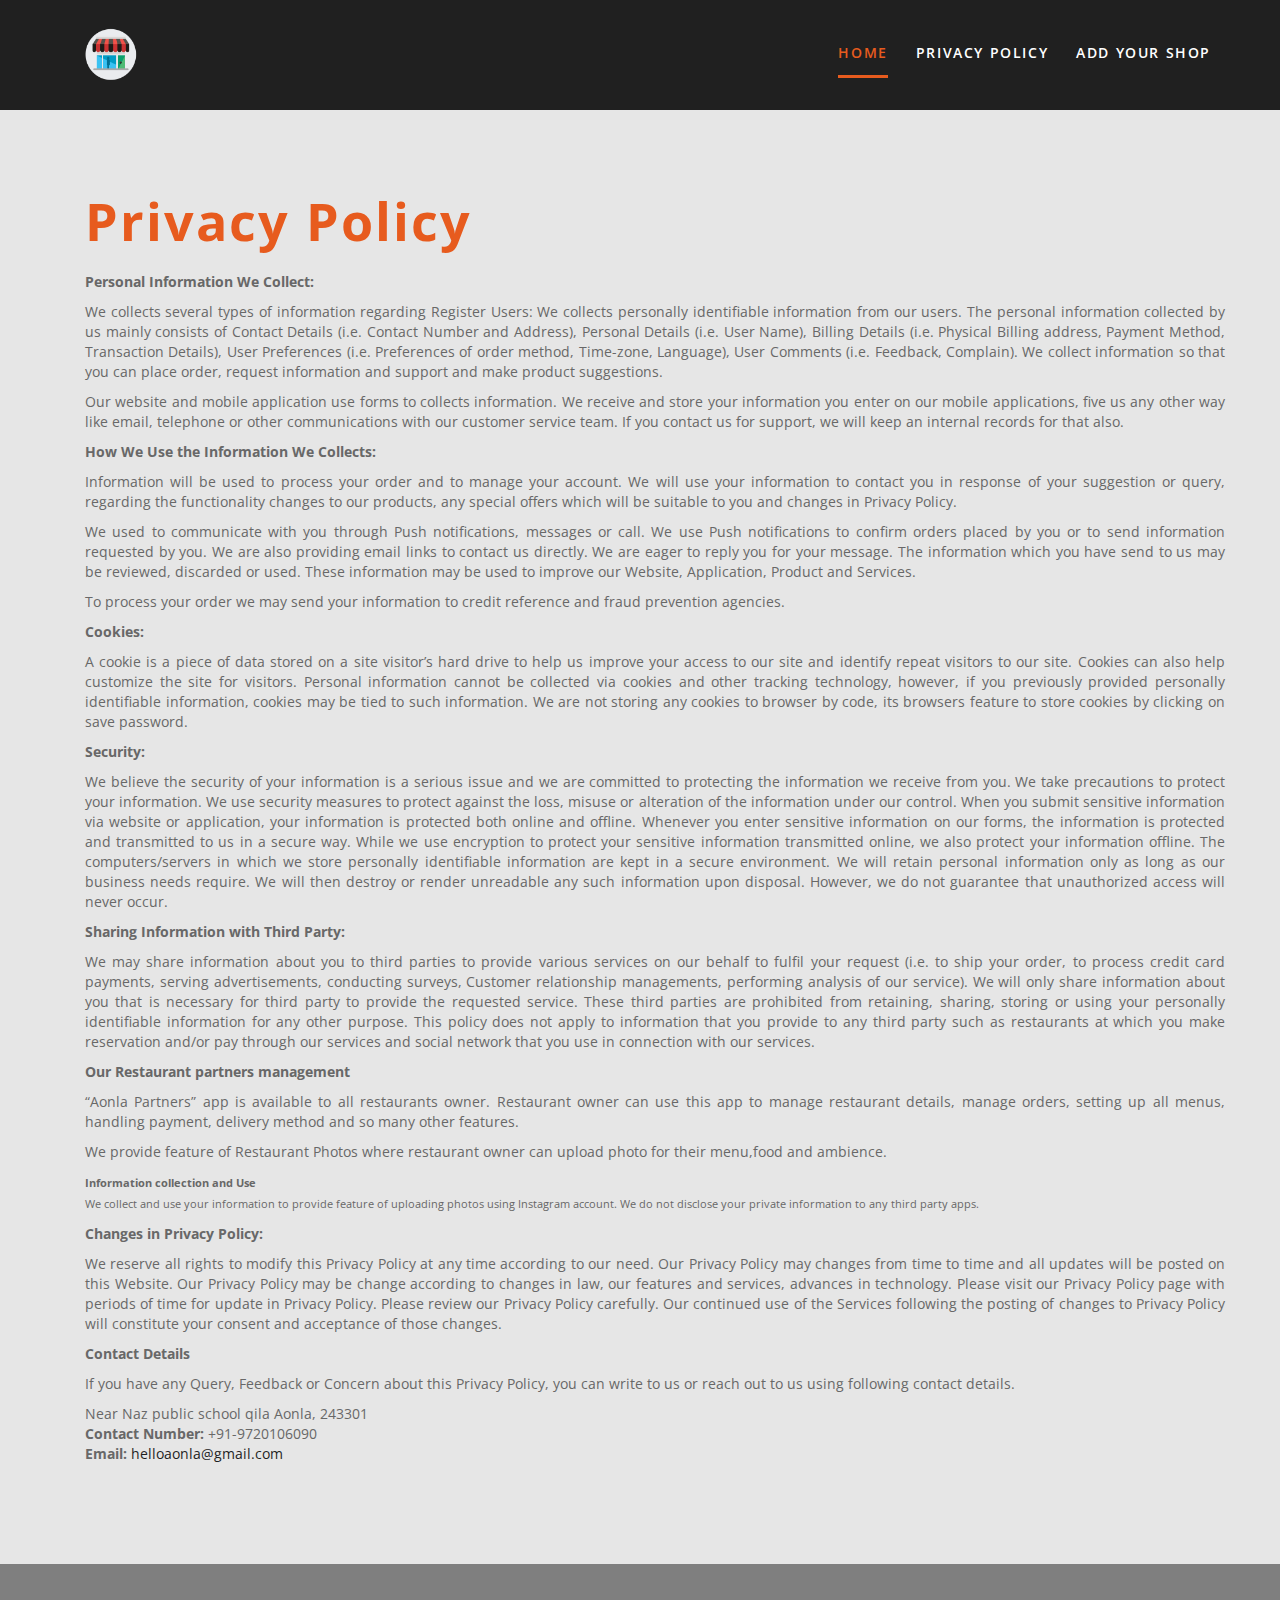
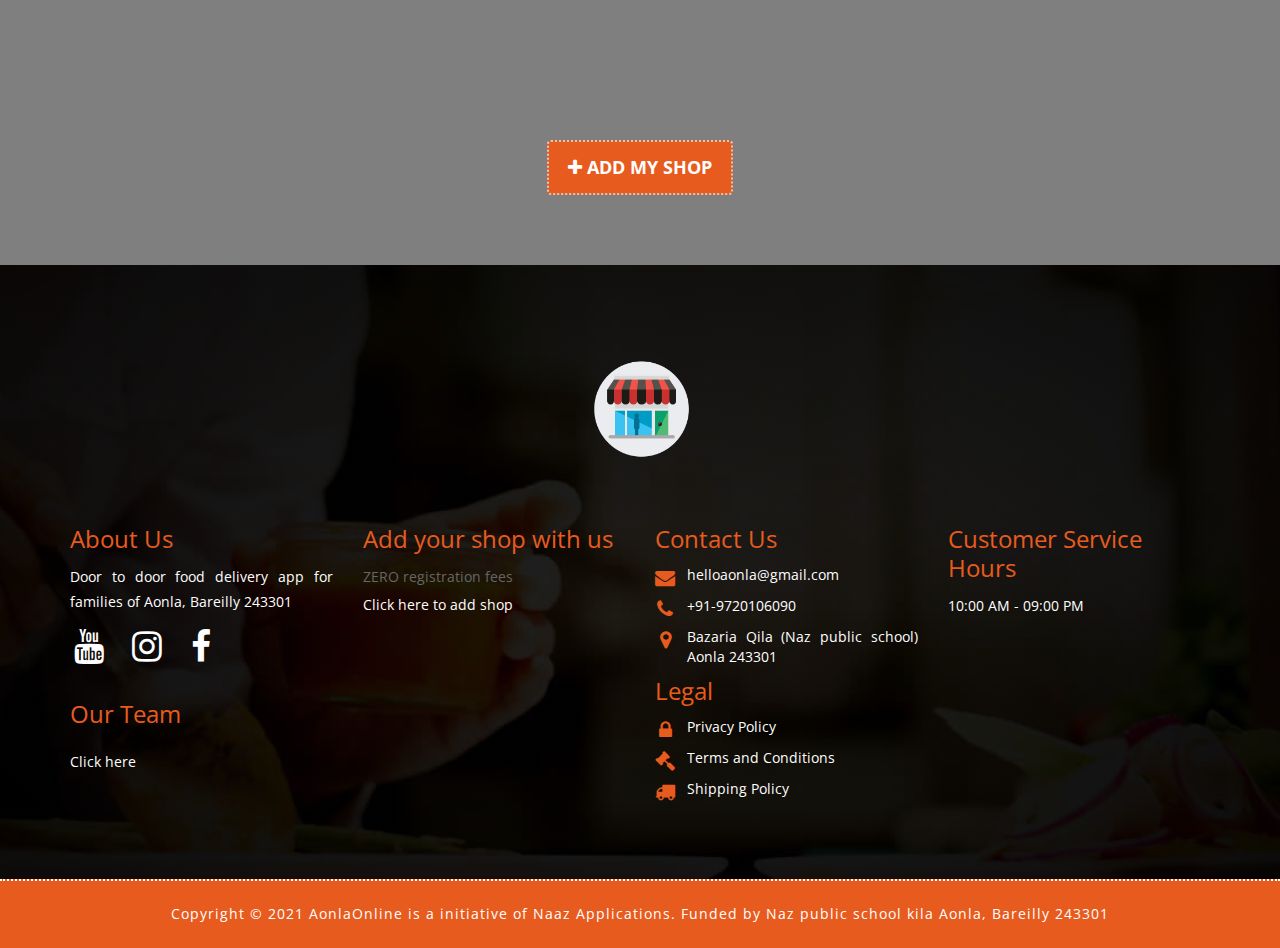
<file: public/privacy_policy.html>
<!DOCTYPE html>
<html lang="en">

<head>

    <!-- Basic -->
    <meta charset="utf-8">
    <meta http-equiv="X-UA-Compatible" content="IE=edge">

    <!-- Mobile Metas -->
    <meta name="viewport" content="width=device-width, maximum-scale=1, initial-scale=1, user-scalable=0">

    <!-- Site Metas -->
    <title>Aonla Online | Food Delivering App for families of Aonla  </title>
    <meta name="keywords" content="">
    <meta name="description" content="">
    <meta name="author" content="">

    <!-- Site Icons -->
<link rel="apple-touch-icon" sizes="180x180" href="favicon/apple-touch-icon.png">
<link rel="icon" type="image/png" sizes="72x72" href="favicon/favicon-32x32.png">
<link rel="icon" type="image/png" sizes="72x72" href="favicon/favicon-16x16.png">

    <!-- Bootstrap CSS -->
    <link rel="stylesheet" href="css/bootstrap.min.css">
    <!-- Site CSS -->
    <link rel="stylesheet" href="css/style.css">
    <!-- Responsive CSS -->
    <link rel="stylesheet" href="css/responsive.css">
    <!-- color -->
    <link id="changeable-colors" rel="stylesheet" href="css/colors/orange.css" />

    <!-- Modernizer -->
    <script src="js/modernizer.js"></script>
    
    <!-- Font Family -->
    

    <!--[if lt IE 9]>
      <script src="https://oss.maxcdn.com/libs/html5shiv/3.7.0/html5shiv.js"></script>
      <script src="https://oss.maxcdn.com/libs/respond.js/1.4.2/respond.min.js"></script>
    <![endif]-->

</head>

<body>
    <div id="loader">
        <div id="status"></div>
    </div>
    <div id="site-header">
        <header id="header" class="header-block-top" style='background:#202020;'>
            <div class="container">
                <div class="row">
                    <div class="main-menu">
                        <!-- navbar -->
                        <nav class="navbar navbar-default" id="mainNav">
                            <div class="navbar-header">

                                <button type="button" class="navbar-toggle collapsed" data-toggle="collapse" data-target="#navbar" aria-expanded="false" aria-controls="navbar">
                                    <span class="sr-only">Toggle navigation</span>
                                    <span class="icon-bar"></span>
                                    <span class="icon-bar"></span>
                                    <span class="icon-bar"></span>
                                </button>
                                <div class="logo" id='logo'>
                                    <a class="navbar-brand js-scroll-trigger logo-header" href="./index.html">
                                        <img src="images/splash.png" height=80 width=80 alt="">
                                    </a>
                                </div>
                                 <div  id='download-app' >
                                    
                                    <a class="download-app"  target="_blank" href="https://play.google.com/store/apps/details?id=com.naazservices.aonlaonline" class="table-btn hvr-underline-from-center">Download App<a>   
                                    </a>
                                </div>
                            </div>
                            <div id="navbar" class="navbar-collapse collapse">
                                <ul class="nav navbar-nav navbar-right">
                                    <li class="active"><a href="./index.html">Home</a></li>
                                    <li><a href="#about">Privacy policy</a></li>
                                    <li><a href="#footer">Add your Shop</a></li>
                                </ul>
                            </div>
                            <!-- end nav-collapse -->
                        </nav>
                        <!-- end navbar -->
                    </div>
                </div>
                <!-- end row -->
            </div>
            <!-- end container-fluid -->
        </header>
        <!-- end header -->
    </div>
	<!-- end site-header -->
	


    <div id="about" class="about-main pad-top-100 pad-bottom-100" style="margin-top:100px">
        <div class="container">
            <div class="row">
                <div class="col-lg-12 col-md-12 col-sm-12 col-xs-12">
                    <div class="wow fadeIn" data-wow-duration="1s" data-wow-delay="0.1s">

<section class="fc-tnc wow fadeIn animated" style="visibility: visible;">
    <div class="container">
        <div class="row">
            <div class="col-sm-12 col-md-12">
                <div class="sectionpage2-box">
                    <div class="text-extra-large text-dark-gray">
                                            <h2 class="block-title"> Privacy Policy </h2>
                        <h3></h3>
                        <p>
                            <strong>Personal Information We Collect:</strong>
                        </p>
                        <p class="text-justify">
                            We collects several types of information regarding Register Users:
                            We collects personally identifiable information from our users. The personal information
                            collected by us mainly consists of Contact Details (i.e. Contact
                            Number and Address), Personal Details (i.e. User Name), Billing Details (i.e. Physical Billing
                            address, Payment Method, Transaction Details), User Preferences (i.e. Preferences
                            of order method, Time-zone, Language), User Comments (i.e. Feedback, Complain).
                            We collect information so that you can place order, request information and support
                            and make product suggestions.
                        </p>
                        <p class="text-justify">
                            Our website and mobile application use forms to collects information. We receive
                            and store your information you enter on our  mobile applications, five
                            us any other way like email, telephone or other communications with our customer
                            service team. If you contact us for support, we will keep an internal records for
                            that also.
                        </p>
                        <p class="margin-30px-top">
                            <strong>How We Use the Information We Collects: </strong>
                        </p>
                        <p class="text-justify">
                            Information will be used to process your order and to manage your account. We will
                            use your information to contact you in response of your suggestion or query, regarding
                            the functionality changes to our products, any special offers which will be suitable
                            to you and changes in Privacy Policy.
                        </p>
                        <p class="text-justify">
                            We used to communicate with you through Push notifications, messages or call. We use Push notifications
                            to confirm orders placed by you or to send information requested by you. We are
                            also providing email links to contact us directly. We are eager to reply you for
                            your message. The information which you have send to us may be reviewed, discarded
                            or used. These information may be used to improve our Website, Application, Product
                            and Services.
                        </p>
                        <p class="text-justify">
                            To process your order we may send your information to credit reference and fraud
                            prevention agencies.
                        </p>
                        <p class="margin-30px-top">
                            <strong>Cookies:</strong>
                        </p>
                        <p class="text-justify">
                            A cookie is a piece of data stored on a site visitor’s hard drive to help us improve
                            your access to our site and identify repeat visitors to our site. Cookies can also
                            help customize the site for visitors. Personal information cannot be collected via
                            cookies and other tracking technology, however, if you previously provided personally
                            identifiable information, cookies may be tied to such information. We are not storing
                            any cookies to browser by code, its browsers feature to store cookies by clicking
                            on save password.
                        </p>
                        <p class="margin-30px-top">
                            <strong>Security:</strong>
                        </p>
                        <p class="text-justify">
                            We believe the security of your information is a serious issue and we are committed
                            to protecting the information we receive from you. We take precautions to protect
                            your information. We use security measures to protect against the loss, misuse or
                            alteration of the information under our control. When you submit sensitive information
                            via website or application, your information is protected both online and offline.
                            Whenever you enter sensitive information on our forms, the information is protected
                            and transmitted to us in a secure way. While we use encryption to protect
                            your sensitive information transmitted online, we also protect your information
                            offline. The computers/servers in which we store personally identifiable information
                            are kept in a secure environment. We will retain personal information only as long
                            as our business needs require. We will then destroy or render unreadable any such
                            information upon disposal. However, we do not guarantee that unauthorized access
                            will never occur.
                        </p>
                        <p class="margin-30px-top">
                            <strong>Sharing Information with Third Party: </strong>
                        </p>
                        <p class="text-justify">
                            We may share information about you to third parties to provide various services
                            on our behalf to fulfil your request (i.e. to ship your order, to process credit
                            card payments, serving advertisements, conducting surveys, Customer relationship
                            managements, performing analysis of our service). We will only share information
                            about you that is necessary for third party to provide the requested service. These
                            third parties are prohibited from retaining, sharing, storing or using your personally
                            identifiable information for any other purpose. This policy does not apply to information
                            that you provide to any third party such as restaurants at which you make reservation
                            and/or pay through our services and social network that you use in connection with
                            our services.
                        </p>
                        <p class="margin-30px-top">
                            <strong>Our Restaurant partners management </strong>
                        </p>
                        <p class="text-justify">
                            “Aonla Partners” app is available to all restaurants owner. Restaurant
                            owner can use this app to manage restaurant details, manage orders, setting up all
                            menus, handling payment, delivery method and so many other features.
                        </p>
                        <p class="text-justify">
                            We provide feature of Restaurant Photos where restaurant owner can upload photo
                            for their menu,food and ambience.
                        </p>

                        <p class="padding-20px-left">
                            <strong><small>Information collection and Use</small></strong><br>
                            <small>
                                We collect and use your information to provide feature of uploading photos using
                                Instagram account. We do not disclose your private information to any third party
                                apps.
                            </small>
                        </p>
                        <p class="margin-30px-top">
                            <strong>Changes in Privacy Policy:</strong>
                        </p>
                        <p class="text-justify">
                            We reserve all rights to modify this Privacy Policy at any time according to our
                            need. Our Privacy Policy may changes from time to time and all updates will be posted
                            on this Website. Our Privacy Policy may be change according to changes in law, our
                            features and services, advances in technology. Please visit our Privacy Policy page
                            with periods of time for update in Privacy Policy. Please review our Privacy Policy
                            carefully. Our continued use of the Services following the posting of changes to
                            Privacy Policy will constitute your consent and acceptance of those changes.
                        </p>
                    </div>

                        <div class="row">
                            <div class="col-sm-12 col-md-12 text-extra-large text-dark-gray">
                                <p class="margin-30px-top">
                                    <strong>Contact Details</strong>
                                </p>
                                <p class="text-justify">
                                    If you have any Query, Feedback or Concern about this Privacy Policy, you can write
                                    to us or reach out to us using following contact details.
                                </p>
                            </div>
                            <div class="col-sm-4 col-md-4 text-extra-large text-green margin-30px">
                               
                                <p class="text-dark-gray">
                                    Near Naz public school qila Aonla, 243301<br>
                                    <strong>Contact Number: </strong>+91-9720106090<br>
                                    <strong>Email: </strong><a href="mailto:helloaonla@gmail.com">helloaonla@gmail.com</a>
                                </p>
                            </div>


                    </div>
            </div>





        </div>
    </div>
</section>

                    </div>
                </div>
                <!-- end col -->

                <!-- end col -->
            </div>
            <!-- end row -->
        </div>
        <!-- end container -->
    </div>


  

    



  <div id="footer" class="footer-main">
        <div class="footer-news pad-top-100 pad-bottom-70 parallax">
            <div class="container">
                <div class="row">
                    <div class="col-lg-12 col-md-12 col-sm-12 col-xs-12">
                        <div class="wow fadeIn" data-wow-duration="1s" data-wow-delay="0.1s">
                            <h2 class="ft-title color-white text-center">Be our Partner today !</h2>

                        </div>
                        <form>

                            <a target="_blank"  href="https://docs.google.com/forms/d/e/1FAIpQLSfGrM5NG6cljcSM5U-gYmqLyf34kxw2thC7kz2wZYnf9sDbfg/viewform" class="orange-btn" style='margin:auto;display:table;position:inherit;font-weight:bold;'><i class="fa fa-plus" aria-hidden="true"></i><span>&nbsp;ADD MY SHOP</span></a>
                        </form>
                    </div>
                    <!-- end col -->
                </div>
                <!-- end row -->
            </div>
            <!-- end container -->
        </div>
        <!-- end footer-news -->
        <div class="footer-box pad-top-70">
            <div class="container">
                <div class="row">
                    <div class="footer-in-main">
                        <div class="footer-logo">
                            <div class="text-center">
                                  <img src="images/splash.png" height=150 width=150 alt="">
                            </div>
                        </div>
                        <div class="col-lg-3 col-md-3 col-sm-6 col-xs-12">
                            <div class="footer-box-a">
                                <h3>About Us</h3>
                                <p>Door to door food delivery app for families of Aonla, Bareilly 243301 </p>
                                <ul class="socials-box footer-socials pull-left">
                                    <li>
                                        <a target="_blank" href="https://www.youtube.com/channel/UC73jwpHKfd5oqP9wOF6Qq5g">
                                            <div class="social-circle-border" style=' '><i style='font-size:35px;' class="fa  fa-youtube"></i></div>
                                        </a>
                                    </li>
                                    <li>
                                        <a target="_blank" href="https://www.instagram.com/aonlaonline/">
                                            <div class="social-circle-border" style='margin:0px 20px; '><i style=' font-size:35px;' class="fa fa-instagram"></i></div>
                                        </a>
                                    </li>
                                                                        <li>
                                        <a target="_blank" href="https://www.facebook.com/aonlaonline">
                                            <div class="social-circle-border" style=' ' ><i  style='font-size:35px;' class="fa fa-facebook"></i></div>
                                        </a>
                                    </li>

                                </ul>
                                 <br/><br/><br/>
 <div><h3>Our Team</h3>
 
                                   <h5 >      <a style='color:white;'target="_blank" href="./team.html" ></h5>
                                            
                                        Click here
                                        </a>
 </div>
                            </div>

                            <!-- end footer-box-a -->
                        </div>
                        <!-- end col -->
                        <div class="col-lg-3 col-md-3 col-sm-6 col-xs-12">
                            <div class="footer-box-b ">
                                <h3>Add your shop with us </h3>
                                <span style='color: #666;'>ZERO  registration fees</span>
                                <ul>
                                    <li><a target="_blank" href="https://docs.google.com/forms/d/e/1FAIpQLSfGrM5NG6cljcSM5U-gYmqLyf34kxw2thC7kz2wZYnf9sDbfg/viewform">Click here to add shop</a></li>
                                </ul>
                            </div>
                            <!-- end footer-box-b -->
                        </div>
                        <!-- end col -->
                        <div class="col-lg-3 col-md-3 col-sm-6 col-xs-12">
                            <div class="footer-box-c">
                                <h3>Contact Us</h3>
                                <p>
                                    <i class="fa fa-envelope" aria-hidden="true"></i>
                                    <span><a target="_blank" href="mailto:helloaonla@gmail.com">helloaonla@gmail.com</a></span>
                                </p>
                                    <p>
                                    <i class="fa fa-phone" aria-hidden="true"></i>
                                    <span><a target="_blank" href="tel:+919720106090">+91-9720106090</a></span>
                                </p>
                                  <p>
                                    <i class="fa fa-map-marker" aria-hidden="true"></i>
                                    <span><a  >Bazaria Qila (Naz public school) Aonla 243301</a></span>
                                </p>
                                       <h3>Legal</h3>
                                   <p>
                                    <i class="fa fa-lock" aria-hidden="true"></i>
                                    <span><a target="_blank" href="./privacy_policy.html" >Privacy Policy</a></span>
                                </p>
                                                                   <p>
                                    <i class="fa fa-gavel" aria-hidden="true"></i>
                                    <span><a target="_blank" href="./terms.html" >Terms and Conditions</a></span>
                                </p>
        
                                                                   <p>
                                    <i class="fa fa-truck" aria-hidden="true"></i>
                                    <span><a target="_blank" href="./shipping.html" >Shipping Policy </a></span>
                                </p>

                            </div>
                            <!-- end footer-box-c -->
                        </div>
                        <!-- end col -->
                        <div class="col-lg-3 col-md-3 col-sm-6 col-xs-12">
                            <div class="footer-box-d">
                                <h3>Customer Service Hours</h3>

                                <ul>
                                    <li>
                                        <p>10:00 AM - 09:00 PM</p>
                                    </li>
                                </ul>
                            </div>
                            <!-- end footer-box-d -->
                        </div>
                        <!-- end col -->
                    </div>
                    <!-- end footer-in-main -->
                </div>
                <!-- end row -->
            </div>
            <!-- end container -->
            <div id="copyright" class="copyright-main">
                <div class="container">
                    <div class="row">
                        <div class="col-lg-12 col-md-12 col-sm-12 col-xs-12">
                            <h6 class="copy-title"> Copyright &copy; 2021 AonlaOnline is a initiative of Naaz Applications. Funded by Naz public  school kila Aonla, Bareilly 243301<a href="#" target="_blank"></a> </h6>
                        </div>
                    </div>
                    <!-- end row -->
                </div>
                <!-- end container -->
            </div>
            <!-- end copyright-main -->
        </div>
        <!-- end footer-box -->
    </div>
    <!-- end footer-main -->

    <a href="#" class="scrollup" style="display: none;">Scroll</a>
 <!-- ALL JS FILES -->
    <script src="js/all.js"></script>
    <script src="js/bootstrap.min.js"></script>
    <script>
    const myID = document.getElementById("download-app");

	var myScrollFunc = function() {
 	 var y = window.scrollY;
 	 console.log(y)
 	 if (y >= 666) {
 	   myID.style = "display:inline-block;"
  	} else {
 	   myID.style = "display:none;"
  	}
};

window.addEventListener("scroll", myScrollFunc);
    </script>
    <!-- ALL PLUGINS -->
    <script src="js/custom.js"></script>
</body>

</html>
</file>
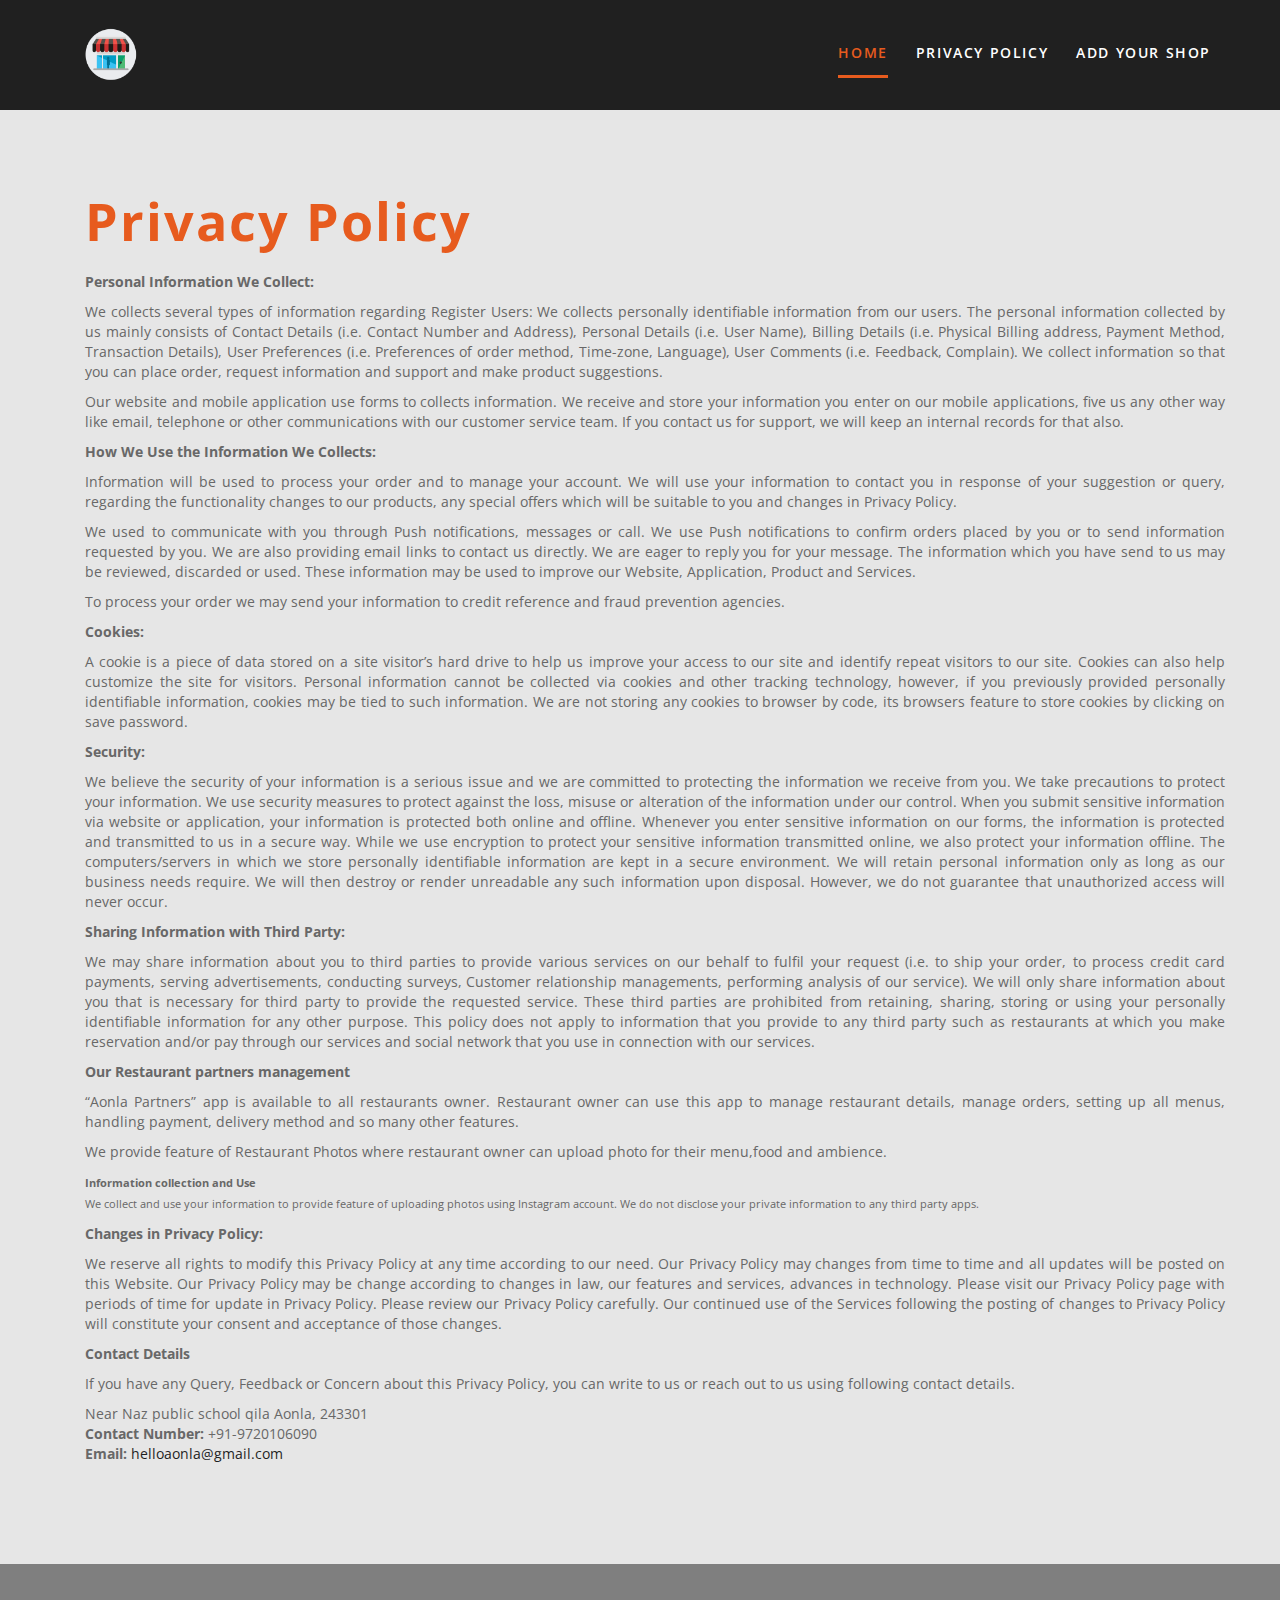
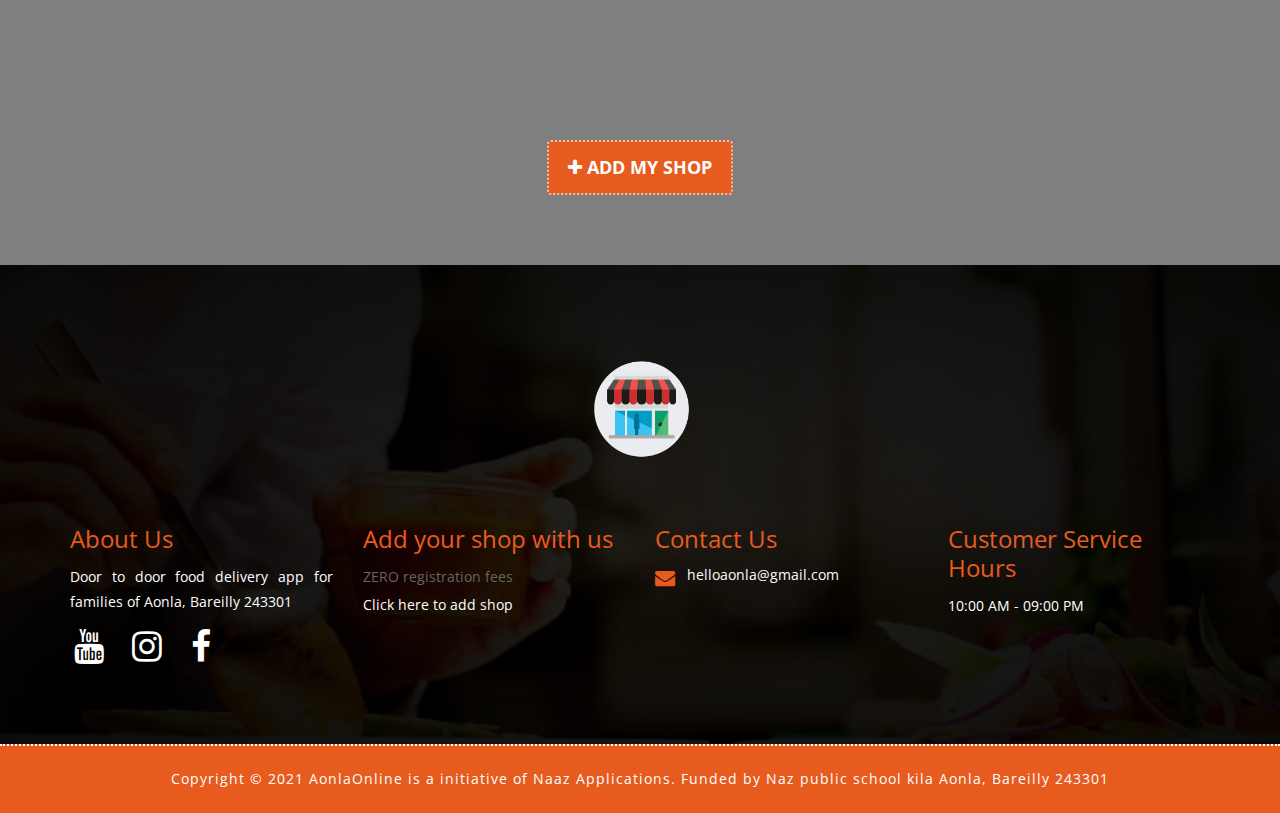
<file: public/refund.html>
<!DOCTYPE html>
<html lang="en">

<head>

    <!-- Basic -->
    <meta charset="utf-8">
    <meta http-equiv="X-UA-Compatible" content="IE=edge">

    <!-- Mobile Metas -->
    <meta name="viewport" content="width=device-width, maximum-scale=1, initial-scale=1, user-scalable=0">

    <!-- Site Metas -->
    <title>Aonla Online | Food Delivering App for families of Aonla  </title>
    <meta name="keywords" content="">
    <meta name="description" content="">
    <meta name="author" content="">

    <!-- Site Icons -->
<link rel="apple-touch-icon" sizes="180x180" href="favicon/apple-touch-icon.png">
<link rel="icon" type="image/png" sizes="72x72" href="favicon/favicon-32x32.png">
<link rel="icon" type="image/png" sizes="72x72" href="favicon/favicon-16x16.png">

    <!-- Bootstrap CSS -->
    <link rel="stylesheet" href="css/bootstrap.min.css">
    <!-- Site CSS -->
    <link rel="stylesheet" href="css/style.css">
    <!-- Responsive CSS -->
    <link rel="stylesheet" href="css/responsive.css">
    <!-- color -->
    <link id="changeable-colors" rel="stylesheet" href="css/colors/orange.css" />

    <!-- Modernizer -->
    <script src="js/modernizer.js"></script>
    
    <!-- Font Family -->
    

    <!--[if lt IE 9]>
      <script src="https://oss.maxcdn.com/libs/html5shiv/3.7.0/html5shiv.js"></script>
      <script src="https://oss.maxcdn.com/libs/respond.js/1.4.2/respond.min.js"></script>
    <![endif]-->

</head>

<body>
    <div id="loader">
        <div id="status"></div>
    </div>
    <div id="site-header">
        <header id="header" class="header-block-top" style='background:#202020;'>
            <div class="container">
                <div class="row">
                    <div class="main-menu">
                        <!-- navbar -->
                        <nav class="navbar navbar-default" id="mainNav">
                            <div class="navbar-header">

                                <button type="button" class="navbar-toggle collapsed" data-toggle="collapse" data-target="#navbar" aria-expanded="false" aria-controls="navbar">
                                    <span class="sr-only">Toggle navigation</span>
                                    <span class="icon-bar"></span>
                                    <span class="icon-bar"></span>
                                    <span class="icon-bar"></span>
                                </button>
                                <div class="logo" id='logo'>
                                    <a class="navbar-brand js-scroll-trigger logo-header" href="#">
                                        <img src="images/splash.png" height=80 width=80 alt="">
                                    </a>
                                </div>
                                 <div  id='download-app' >
                                    
                                    <a class="download-app"  target="_blank" href="https://play.google.com/store/apps/details?id=com.naazservices.aonlaonline" class="table-btn hvr-underline-from-center">Download App<a>   
                                    </a>
                                </div>
                            </div>
                            <div id="navbar" class="navbar-collapse collapse">
                                <ul class="nav navbar-nav navbar-right">
                                    <li class="active"><a href="#banner">Home</a></li>
                                    <li><a href="#about">Privacy policy</a></li>
                                    <li><a href="#footer">Add your Shop</a></li>
                                </ul>
                            </div>
                            <!-- end nav-collapse -->
                        </nav>
                        <!-- end navbar -->
                    </div>
                </div>
                <!-- end row -->
            </div>
            <!-- end container-fluid -->
        </header>
        <!-- end header -->
    </div>
	<!-- end site-header -->
	


    <div id="about" class="about-main pad-top-100 pad-bottom-100" style="margin-top:100px">
        <div class="container">
            <div class="row">
                <div class="col-lg-12 col-md-12 col-sm-12 col-xs-12">
                    <div class="wow fadeIn" data-wow-duration="1s" data-wow-delay="0.1s">

<section class="fc-tnc wow fadeIn animated" style="visibility: visible;">
    <div class="container">
        <div class="row">
            <div class="col-sm-12 col-md-12">
                <div class="sectionpage2-box">
                    <div class="text-extra-large text-dark-gray">
                                            <h2 class="block-title"> Privacy Policy </h2>
                        <h3></h3>
                        <p>
                            <strong>Personal Information We Collect:</strong>
                        </p>
                        <p class="text-justify">
                            We collects several types of information regarding Register Users:
                            We collects personally identifiable information from our users. The personal information
                            collected by us mainly consists of Contact Details (i.e. Contact
                            Number and Address), Personal Details (i.e. User Name), Billing Details (i.e. Physical Billing
                            address, Payment Method, Transaction Details), User Preferences (i.e. Preferences
                            of order method, Time-zone, Language), User Comments (i.e. Feedback, Complain).
                            We collect information so that you can place order, request information and support
                            and make product suggestions.
                        </p>
                        <p class="text-justify">
                            Our website and mobile application use forms to collects information. We receive
                            and store your information you enter on our  mobile applications, five
                            us any other way like email, telephone or other communications with our customer
                            service team. If you contact us for support, we will keep an internal records for
                            that also.
                        </p>
                        <p class="margin-30px-top">
                            <strong>How We Use the Information We Collects: </strong>
                        </p>
                        <p class="text-justify">
                            Information will be used to process your order and to manage your account. We will
                            use your information to contact you in response of your suggestion or query, regarding
                            the functionality changes to our products, any special offers which will be suitable
                            to you and changes in Privacy Policy.
                        </p>
                        <p class="text-justify">
                            We used to communicate with you through Push notifications, messages or call. We use Push notifications
                            to confirm orders placed by you or to send information requested by you. We are
                            also providing email links to contact us directly. We are eager to reply you for
                            your message. The information which you have send to us may be reviewed, discarded
                            or used. These information may be used to improve our Website, Application, Product
                            and Services.
                        </p>
                        <p class="text-justify">
                            To process your order we may send your information to credit reference and fraud
                            prevention agencies.
                        </p>
                        <p class="margin-30px-top">
                            <strong>Cookies:</strong>
                        </p>
                        <p class="text-justify">
                            A cookie is a piece of data stored on a site visitor’s hard drive to help us improve
                            your access to our site and identify repeat visitors to our site. Cookies can also
                            help customize the site for visitors. Personal information cannot be collected via
                            cookies and other tracking technology, however, if you previously provided personally
                            identifiable information, cookies may be tied to such information. We are not storing
                            any cookies to browser by code, its browsers feature to store cookies by clicking
                            on save password.
                        </p>
                        <p class="margin-30px-top">
                            <strong>Security:</strong>
                        </p>
                        <p class="text-justify">
                            We believe the security of your information is a serious issue and we are committed
                            to protecting the information we receive from you. We take precautions to protect
                            your information. We use security measures to protect against the loss, misuse or
                            alteration of the information under our control. When you submit sensitive information
                            via website or application, your information is protected both online and offline.
                            Whenever you enter sensitive information on our forms, the information is protected
                            and transmitted to us in a secure way. While we use encryption to protect
                            your sensitive information transmitted online, we also protect your information
                            offline. The computers/servers in which we store personally identifiable information
                            are kept in a secure environment. We will retain personal information only as long
                            as our business needs require. We will then destroy or render unreadable any such
                            information upon disposal. However, we do not guarantee that unauthorized access
                            will never occur.
                        </p>
                        <p class="margin-30px-top">
                            <strong>Sharing Information with Third Party: </strong>
                        </p>
                        <p class="text-justify">
                            We may share information about you to third parties to provide various services
                            on our behalf to fulfil your request (i.e. to ship your order, to process credit
                            card payments, serving advertisements, conducting surveys, Customer relationship
                            managements, performing analysis of our service). We will only share information
                            about you that is necessary for third party to provide the requested service. These
                            third parties are prohibited from retaining, sharing, storing or using your personally
                            identifiable information for any other purpose. This policy does not apply to information
                            that you provide to any third party such as restaurants at which you make reservation
                            and/or pay through our services and social network that you use in connection with
                            our services.
                        </p>
                        <p class="margin-30px-top">
                            <strong>Our Restaurant partners management </strong>
                        </p>
                        <p class="text-justify">
                            “Aonla Partners” app is available to all restaurants owner. Restaurant
                            owner can use this app to manage restaurant details, manage orders, setting up all
                            menus, handling payment, delivery method and so many other features.
                        </p>
                        <p class="text-justify">
                            We provide feature of Restaurant Photos where restaurant owner can upload photo
                            for their menu,food and ambience.
                        </p>

                        <p class="padding-20px-left">
                            <strong><small>Information collection and Use</small></strong><br>
                            <small>
                                We collect and use your information to provide feature of uploading photos using
                                Instagram account. We do not disclose your private information to any third party
                                apps.
                            </small>
                        </p>
                        <p class="margin-30px-top">
                            <strong>Changes in Privacy Policy:</strong>
                        </p>
                        <p class="text-justify">
                            We reserve all rights to modify this Privacy Policy at any time according to our
                            need. Our Privacy Policy may changes from time to time and all updates will be posted
                            on this Website. Our Privacy Policy may be change according to changes in law, our
                            features and services, advances in technology. Please visit our Privacy Policy page
                            with periods of time for update in Privacy Policy. Please review our Privacy Policy
                            carefully. Our continued use of the Services following the posting of changes to
                            Privacy Policy will constitute your consent and acceptance of those changes.
                        </p>
                    </div>

                        <div class="row">
                            <div class="col-sm-12 col-md-12 text-extra-large text-dark-gray">
                                <p class="margin-30px-top">
                                    <strong>Contact Details</strong>
                                </p>
                                <p class="text-justify">
                                    If you have any Query, Feedback or Concern about this Privacy Policy, you can write
                                    to us or reach out to us using following contact details.
                                </p>
                            </div>
                            <div class="col-sm-4 col-md-4 text-extra-large text-green margin-30px">
                               
                                <p class="text-dark-gray">
                                    Near Naz public school qila Aonla, 243301<br>
                                    <strong>Contact Number: </strong>+91-9720106090<br>
                                    <strong>Email: </strong><a href="mailto:helloaonla@gmail.com">helloaonla@gmail.com</a>
                                </p>
                            </div>


                    </div>
            </div>





        </div>
    </div>
</section>

                    </div>
                </div>
                <!-- end col -->

                <!-- end col -->
            </div>
            <!-- end row -->
        </div>
        <!-- end container -->
    </div>


  

    




    <div id="footer" class="footer-main">
        <div class="footer-news pad-top-100 pad-bottom-70 parallax">
            <div class="container">
                <div class="row">
                    <div class="col-lg-12 col-md-12 col-sm-12 col-xs-12">
                        <div class="wow fadeIn" data-wow-duration="1s" data-wow-delay="0.1s">
                            <h2 class="ft-title color-white text-center">Be our Partner today !</h2>

                        </div>
                        <form>

                            <a target="_blank"  href="https://docs.google.com/forms/d/e/1FAIpQLSfGrM5NG6cljcSM5U-gYmqLyf34kxw2thC7kz2wZYnf9sDbfg/viewform" class="orange-btn" style='margin:auto;display:table;position:inherit;font-weight:bold;'><i class="fa fa-plus" aria-hidden="true"></i><span>&nbsp;ADD MY SHOP</span></a>
                        </form>
                    </div>
                    <!-- end col -->
                </div>
                <!-- end row -->
            </div>
            <!-- end container -->
        </div>
        <!-- end footer-news -->
        <div class="footer-box pad-top-70">
            <div class="container">
                <div class="row">
                    <div class="footer-in-main">
                        <div class="footer-logo">
                            <div class="text-center">
                                  <img src="images/splash.png" height=150 width=150 alt="">
                            </div>
                        </div>
                        <div class="col-lg-3 col-md-3 col-sm-6 col-xs-12">
                            <div class="footer-box-a">
                                <h3>About Us</h3>
                                <p>Door to door food delivery app for families of Aonla, Bareilly 243301 </p>
                                <ul class="socials-box footer-socials pull-left">
                                    <li>
                                        <a target="_blank" href="https://www.youtube.com/channel/UC73jwpHKfd5oqP9wOF6Qq5g">
                                            <div class="social-circle-border" style=' '><i style='font-size:35px;' class="fa  fa-youtube"></i></div>
                                        </a>
                                    </li>
                                    <li>
                                        <a target="_blank" href="https://www.instagram.com/aonlaonline/">
                                            <div class="social-circle-border" style='margin:0px 20px; '><i style=' font-size:35px;' class="fa fa-instagram"></i></div>
                                        </a>
                                    </li>
                                                                        <li>
                                        <a target="_blank" href="https://www.facebook.com/aonlaonline">
                                            <div class="social-circle-border" style=' ' ><i  style='font-size:35px;' class="fa fa-facebook"></i></div>
                                        </a>
                                    </li>

                                </ul>

                            </div>
                            <!-- end footer-box-a -->
                        </div>
                        <!-- end col -->
                        <div class="col-lg-3 col-md-3 col-sm-6 col-xs-12">
                            <div class="footer-box-b ">
                                <h3>Add your shop with us </h3>
                                <span style='color: #666;'>ZERO  registration fees</span>
                                <ul>
                                    <li><a target="_blank" href="https://docs.google.com/forms/d/e/1FAIpQLSfGrM5NG6cljcSM5U-gYmqLyf34kxw2thC7kz2wZYnf9sDbfg/viewform">Click here to add shop</a></li>
                                </ul>
                            </div>
                            <!-- end footer-box-b -->
                        </div>
                        <!-- end col -->
                        <div class="col-lg-3 col-md-3 col-sm-6 col-xs-12">
                            <div class="footer-box-c">
                                <h3>Contact Us</h3>
                                <p>
                                    <i class="fa fa-envelope" aria-hidden="true"></i>
                                    <span><a target="_blank" href="mailto:helloaonla@gmail.com">helloaonla@gmail.com</a></span>
                                </p>
                            </div>
                            <!-- end footer-box-c -->
                        </div>
                        <!-- end col -->
                        <div class="col-lg-3 col-md-3 col-sm-6 col-xs-12">
                            <div class="footer-box-d">
                                <h3>Customer Service Hours</h3>

                                <ul>
                                    <li>
                                        <p>10:00 AM - 09:00 PM</p>
                                    </li>
                                </ul>
                            </div>
                            <!-- end footer-box-d -->
                        </div>
                        <!-- end col -->
                    </div>
                    <!-- end footer-in-main -->
                </div>
                <!-- end row -->
            </div>
            <!-- end container -->
            <div id="copyright" class="copyright-main">
                <div class="container">
                    <div class="row">
                        <div class="col-lg-12 col-md-12 col-sm-12 col-xs-12">
                            <h6 class="copy-title"> Copyright &copy; 2021 AonlaOnline is a initiative of Naaz Applications. Funded by Naz public  school kila Aonla, Bareilly 243301<a href="#" target="_blank"></a> </h6>
                        </div>
                    </div>
                    <!-- end row -->
                </div>
                <!-- end container -->
            </div>
            <!-- end copyright-main -->
        </div>
        <!-- end footer-box -->
    </div>
    <!-- end footer-main -->

    <a href="#" class="scrollup" style="display: none;">Scroll</a>
 <!-- ALL JS FILES -->
    <script src="js/all.js"></script>
    <script src="js/bootstrap.min.js"></script>
    <script>
    const myID = document.getElementById("download-app");

	var myScrollFunc = function() {
 	 var y = window.scrollY;
 	 console.log(y)
 	 if (y >= 666) {
 	   myID.style = "display:inline-block;"
  	} else {
 	   myID.style = "display:none;"
  	}
};

window.addEventListener("scroll", myScrollFunc);
    </script>
    <!-- ALL PLUGINS -->
    <script src="js/custom.js"></script>
</body>

</html>
</file>
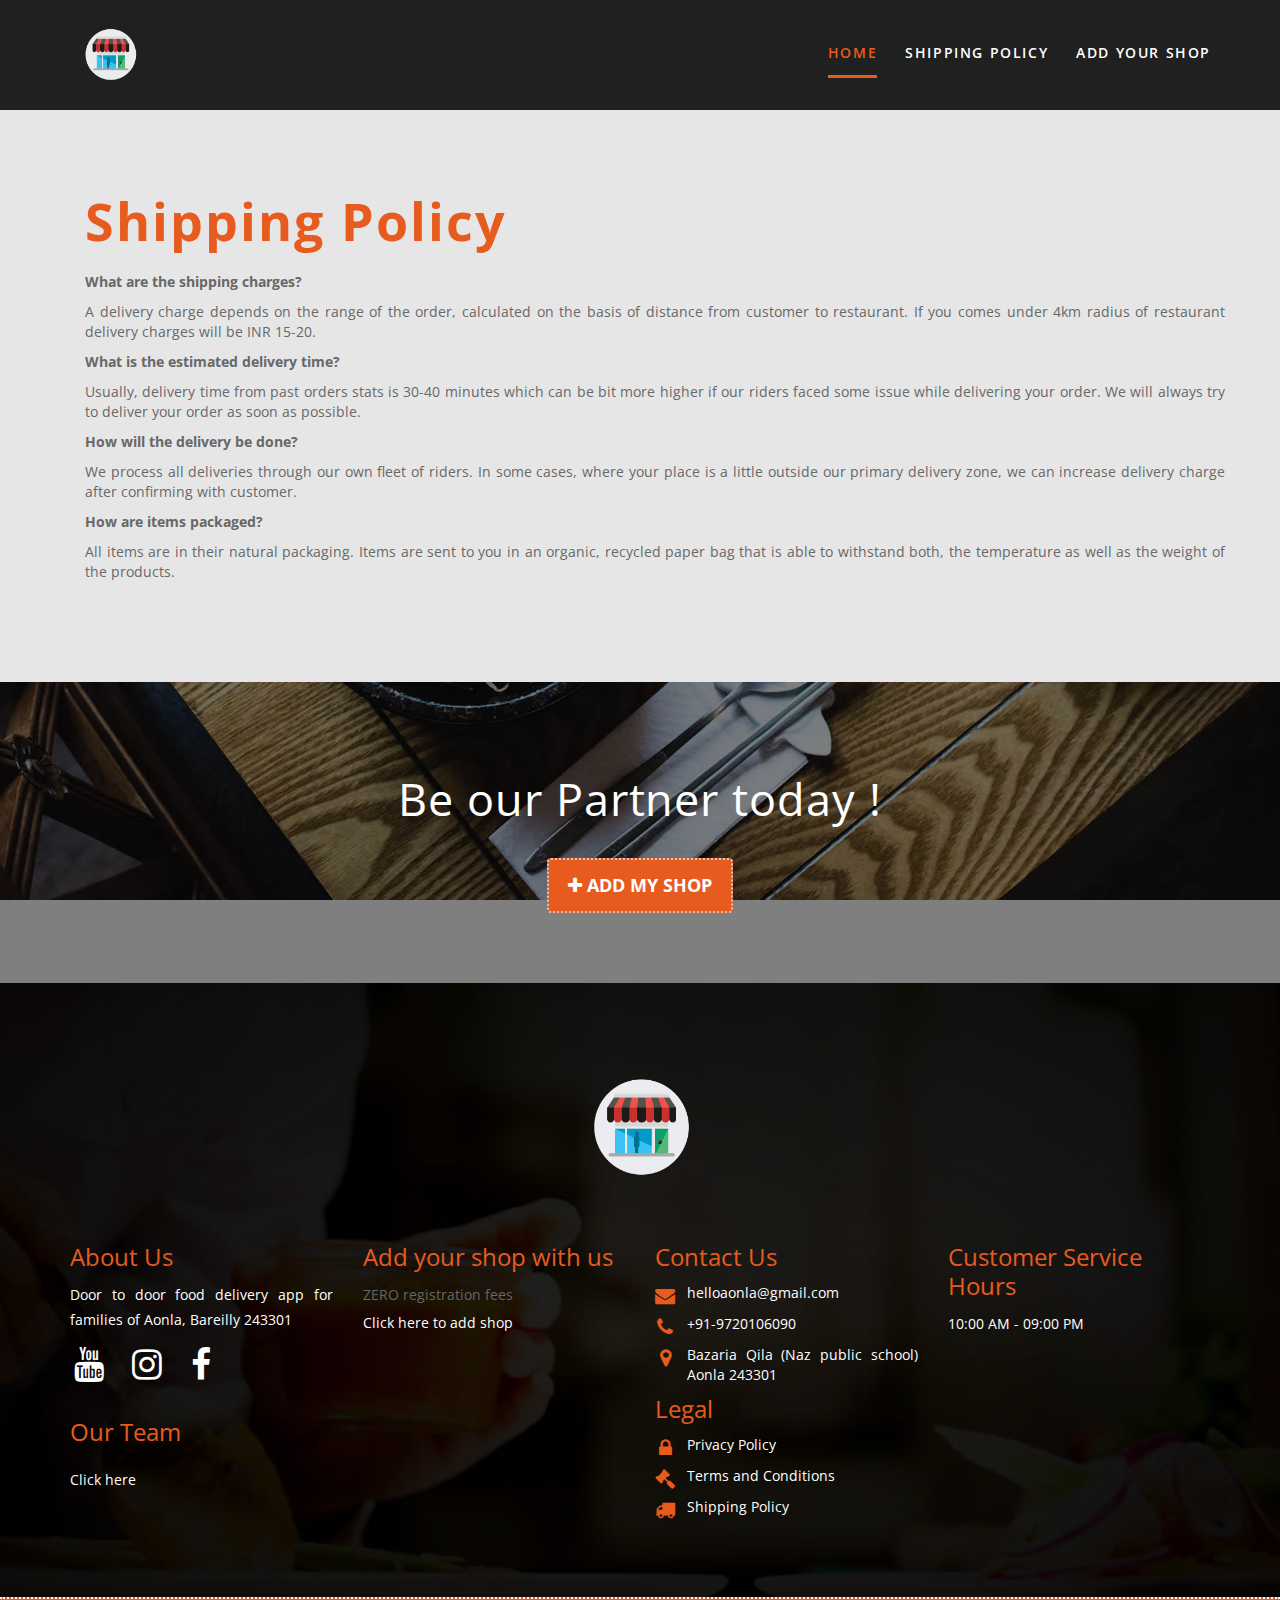
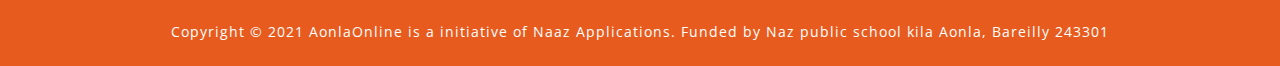
<file: public/shipping.html>
<!DOCTYPE html>
<html lang="en">

<head>

    <!-- Basic -->
    <meta charset="utf-8">
    <meta http-equiv="X-UA-Compatible" content="IE=edge">

    <!-- Mobile Metas -->
    <meta name="viewport" content="width=device-width, maximum-scale=1, initial-scale=1, user-scalable=0">

    <!-- Site Metas -->
    <title>Aonla Online | Food Delivering App for families of Aonla  </title>
    <meta name="keywords" content="">
    <meta name="description" content="">
    <meta name="author" content="">

    <!-- Site Icons -->
<link rel="apple-touch-icon" sizes="180x180" href="favicon/apple-touch-icon.png">
<link rel="icon" type="image/png" sizes="72x72" href="favicon/favicon-32x32.png">
<link rel="icon" type="image/png" sizes="72x72" href="favicon/favicon-16x16.png">

    <!-- Bootstrap CSS -->
    <link rel="stylesheet" href="css/bootstrap.min.css">
    <!-- Site CSS -->
    <link rel="stylesheet" href="css/style.css">
    <!-- Responsive CSS -->
    <link rel="stylesheet" href="css/responsive.css">
    <!-- color -->
    <link id="changeable-colors" rel="stylesheet" href="css/colors/orange.css" />

    <!-- Modernizer -->
    <script src="js/modernizer.js"></script>
    
    <!-- Font Family -->
    

    <!--[if lt IE 9]>
      <script src="https://oss.maxcdn.com/libs/html5shiv/3.7.0/html5shiv.js"></script>
      <script src="https://oss.maxcdn.com/libs/respond.js/1.4.2/respond.min.js"></script>
    <![endif]-->

</head>

<body>
    <div id="loader">
        <div id="status"></div>
    </div>
    <div id="site-header">
        <header id="header" class="header-block-top" style='background:#202020;'>
            <div class="container">
                <div class="row">
                    <div class="main-menu">
                        <!-- navbar -->
                        <nav class="navbar navbar-default" id="mainNav">
                            <div class="navbar-header">

                                <button type="button" class="navbar-toggle collapsed" data-toggle="collapse" data-target="#navbar" aria-expanded="false" aria-controls="navbar">
                                    <span class="sr-only">Toggle navigation</span>
                                    <span class="icon-bar"></span>
                                    <span class="icon-bar"></span>
                                    <span class="icon-bar"></span>
                                </button>
                                <div class="logo" id='logo'>
                                    <a class="navbar-brand js-scroll-trigger logo-header" href="./index.html">
                                        <img src="images/splash.png" height=80 width=80 alt="">
                                    </a>
                                </div>
                                 <div  id='download-app' >
                                    
                                    <a class="download-app"  target="_blank" href="https://play.google.com/store/apps/details?id=com.naazservices.aonlaonline" class="table-btn hvr-underline-from-center">Download App<a>   
                                    </a>
                                </div>
                            </div>
                            <div id="navbar" class="navbar-collapse collapse">
                                <ul class="nav navbar-nav navbar-right">
                                    <li class="active"><a href="./index.html">Home</a></li>
                                    <li><a href="#about">Shipping policy</a></li>
                                    <li><a href="#footer">Add your Shop</a></li>
                                </ul>
                            </div>
                            <!-- end nav-collapse -->
                        </nav>
                        <!-- end navbar -->
                    </div>
                </div>
                <!-- end row -->
            </div>
            <!-- end container-fluid -->
        </header>
        <!-- end header -->
    </div>
	<!-- end site-header -->
	


    <div id="about" class="about-main pad-top-100 pad-bottom-100" style="margin-top:100px">
        <div class="container">
            <div class="row">
                <div class="col-lg-12 col-md-12 col-sm-12 col-xs-12">
                    <div class="wow fadeIn" data-wow-duration="1s" data-wow-delay="0.1s">

<section class="fc-tnc wow fadeIn animated" style="visibility: visible;">
    <div class="container">
        <div class="row">
            <div class="col-sm-12 col-md-12">
                <div class="sectionpage2-box">
                    <div class="text-extra-large text-dark-gray">
                                            <h2 class="block-title">Shipping Policy</h2>
                        <h3></h3>
                        <p>
                            <strong>What are the shipping charges?</strong>
                        </p>
                        <p class="text-justify">
                        A delivery charge depends on the range of the order, calculated on the basis of distance from customer to restaurant.
                        If you comes under 4km radius of restaurant delivery charges will be INR 15-20.
                        </p>
                                                <p>
                            <strong>What is the estimated delivery time?</strong>
                        </p>
                        <p class="text-justify">
			Usually, delivery time from past orders stats is 30-40 minutes which can be bit more higher if our riders faced some issue while delivering your order.
			We will always try to deliver your order as soon as possible.
                        </p>
                                                                        <p>
                            <strong>How will the delivery be done?</strong>
                        </p>
                        <p class="text-justify">
			We process all deliveries through our own fleet of riders. In some cases, where your place is a little outside our primary delivery zone, we can increase delivery charge after confirming with customer.
			
                        </p>
                                                                        <p>
                            <strong>How are items packaged?</strong>
                        </p>
                        <p class="text-justify">
All items are in their natural packaging. Items are sent to you in an organic, recycled paper bag that is able to withstand both, the temperature as well as the weight of the products.
                        </p>

            
                    </div>




                    </div>
            </div>





        </div>
    </div>
</section>

                    </div>
                </div>
                <!-- end col -->

                <!-- end col -->
            </div>
            <!-- end row -->
        </div>
        <!-- end container -->
    </div>


  

    


  <div id="footer" class="footer-main">
        <div class="footer-news pad-top-100 pad-bottom-70 parallax">
            <div class="container">
                <div class="row">
                    <div class="col-lg-12 col-md-12 col-sm-12 col-xs-12">
                        <div class="wow fadeIn" data-wow-duration="1s" data-wow-delay="0.1s">
                            <h2 class="ft-title color-white text-center">Be our Partner today !</h2>

                        </div>
                        <form>

                            <a target="_blank"  href="https://docs.google.com/forms/d/e/1FAIpQLSfGrM5NG6cljcSM5U-gYmqLyf34kxw2thC7kz2wZYnf9sDbfg/viewform" class="orange-btn" style='margin:auto;display:table;position:inherit;font-weight:bold;'><i class="fa fa-plus" aria-hidden="true"></i><span>&nbsp;ADD MY SHOP</span></a>
                        </form>
                    </div>
                    <!-- end col -->
                </div>
                <!-- end row -->
            </div>
            <!-- end container -->
        </div>
        <!-- end footer-news -->
        <div class="footer-box pad-top-70">
            <div class="container">
                <div class="row">
                    <div class="footer-in-main">
                        <div class="footer-logo">
                            <div class="text-center">
                                  <img src="images/splash.png" height=150 width=150 alt="">
                            </div>
                        </div>
                        <div class="col-lg-3 col-md-3 col-sm-6 col-xs-12">
                            <div class="footer-box-a">
                                <h3>About Us</h3>
                                <p>Door to door food delivery app for families of Aonla, Bareilly 243301 </p>
                                <ul class="socials-box footer-socials pull-left">
                                    <li>
                                        <a target="_blank" href="https://www.youtube.com/channel/UC73jwpHKfd5oqP9wOF6Qq5g">
                                            <div class="social-circle-border" style=' '><i style='font-size:35px;' class="fa  fa-youtube"></i></div>
                                        </a>
                                    </li>
                                    <li>
                                        <a target="_blank" href="https://www.instagram.com/aonlaonline/">
                                            <div class="social-circle-border" style='margin:0px 20px; '><i style=' font-size:35px;' class="fa fa-instagram"></i></div>
                                        </a>
                                    </li>
                                                                        <li>
                                        <a target="_blank" href="https://www.facebook.com/aonlaonline">
                                            <div class="social-circle-border" style=' ' ><i  style='font-size:35px;' class="fa fa-facebook"></i></div>
                                        </a>
                                    </li>

                                </ul>
                                 <br/><br/><br/>
 <div><h3>Our Team</h3>
 
                                   <h5 >      <a style='color:white;'target="_blank" href="./team.html" ></h5>
                                            
                                        Click here
                                        </a>
 </div>
                            </div>

                            <!-- end footer-box-a -->
                        </div>
                        <!-- end col -->
                        <div class="col-lg-3 col-md-3 col-sm-6 col-xs-12">
                            <div class="footer-box-b ">
                                <h3>Add your shop with us </h3>
                                <span style='color: #666;'>ZERO  registration fees</span>
                                <ul>
                                    <li><a target="_blank" href="https://docs.google.com/forms/d/e/1FAIpQLSfGrM5NG6cljcSM5U-gYmqLyf34kxw2thC7kz2wZYnf9sDbfg/viewform">Click here to add shop</a></li>
                                </ul>
                            </div>
                            <!-- end footer-box-b -->
                        </div>
                        <!-- end col -->
                        <div class="col-lg-3 col-md-3 col-sm-6 col-xs-12">
                            <div class="footer-box-c">
                                <h3>Contact Us</h3>
                                <p>
                                    <i class="fa fa-envelope" aria-hidden="true"></i>
                                    <span><a target="_blank" href="mailto:helloaonla@gmail.com">helloaonla@gmail.com</a></span>
                                </p>
                                    <p>
                                    <i class="fa fa-phone" aria-hidden="true"></i>
                                    <span><a target="_blank" href="tel:+919720106090">+91-9720106090</a></span>
                                </p>
                                                                  <p>
                                    <i class="fa fa-map-marker" aria-hidden="true"></i>
                                    <span><a  >Bazaria Qila (Naz public school) Aonla 243301</a></span>
                                </p>
                                       <h3>Legal</h3>
                                   <p>
                                    <i class="fa fa-lock" aria-hidden="true"></i>
                                    <span><a target="_blank" href="./privacy_policy.html" >Privacy Policy</a></span>
                                </p>
                                                                   <p>
                                    <i class="fa fa-gavel" aria-hidden="true"></i>
                                    <span><a target="_blank" href="./terms.html" >Terms and Conditions</a></span>
                                </p>
        
                                                                   <p>
                                    <i class="fa fa-truck" aria-hidden="true"></i>
                                    <span><a target="_blank" href="./shipping.html" >Shipping Policy </a></span>
                                </p>

                            </div>
                            <!-- end footer-box-c -->
                        </div>
                        <!-- end col -->
                        <div class="col-lg-3 col-md-3 col-sm-6 col-xs-12">
                            <div class="footer-box-d">
                                <h3>Customer Service Hours</h3>

                                <ul>
                                    <li>
                                        <p>10:00 AM - 09:00 PM</p>
                                    </li>
                                </ul>
                            </div>
                            <!-- end footer-box-d -->
                        </div>
                        <!-- end col -->
                    </div>
                    <!-- end footer-in-main -->
                </div>
                <!-- end row -->
            </div>
            <!-- end container -->
            <div id="copyright" class="copyright-main">
                <div class="container">
                    <div class="row">
                        <div class="col-lg-12 col-md-12 col-sm-12 col-xs-12">
                            <h6 class="copy-title"> Copyright &copy; 2021 AonlaOnline is a initiative of Naaz Applications. Funded by Naz public  school kila Aonla, Bareilly 243301<a href="#" target="_blank"></a> </h6>
                        </div>
                    </div>
                    <!-- end row -->
                </div>
                <!-- end container -->
            </div>
            <!-- end copyright-main -->
        </div>
        <!-- end footer-box -->
    </div>
    <!-- end footer-main -->

    <a href="#" class="scrollup" style="display: none;">Scroll</a>
 <!-- ALL JS FILES -->
    <script src="js/all.js"></script>
    <script src="js/bootstrap.min.js"></script>
    <script>
    const myID = document.getElementById("download-app");

	var myScrollFunc = function() {
 	 var y = window.scrollY;
 	 console.log(y)
 	 if (y >= 666) {
 	   myID.style = "display:inline-block;"
  	} else {
 	   myID.style = "display:none;"
  	}
};

window.addEventListener("scroll", myScrollFunc);
    </script>
    <!-- ALL PLUGINS -->
    <script src="js/custom.js"></script>
</body>

</html>
</file>
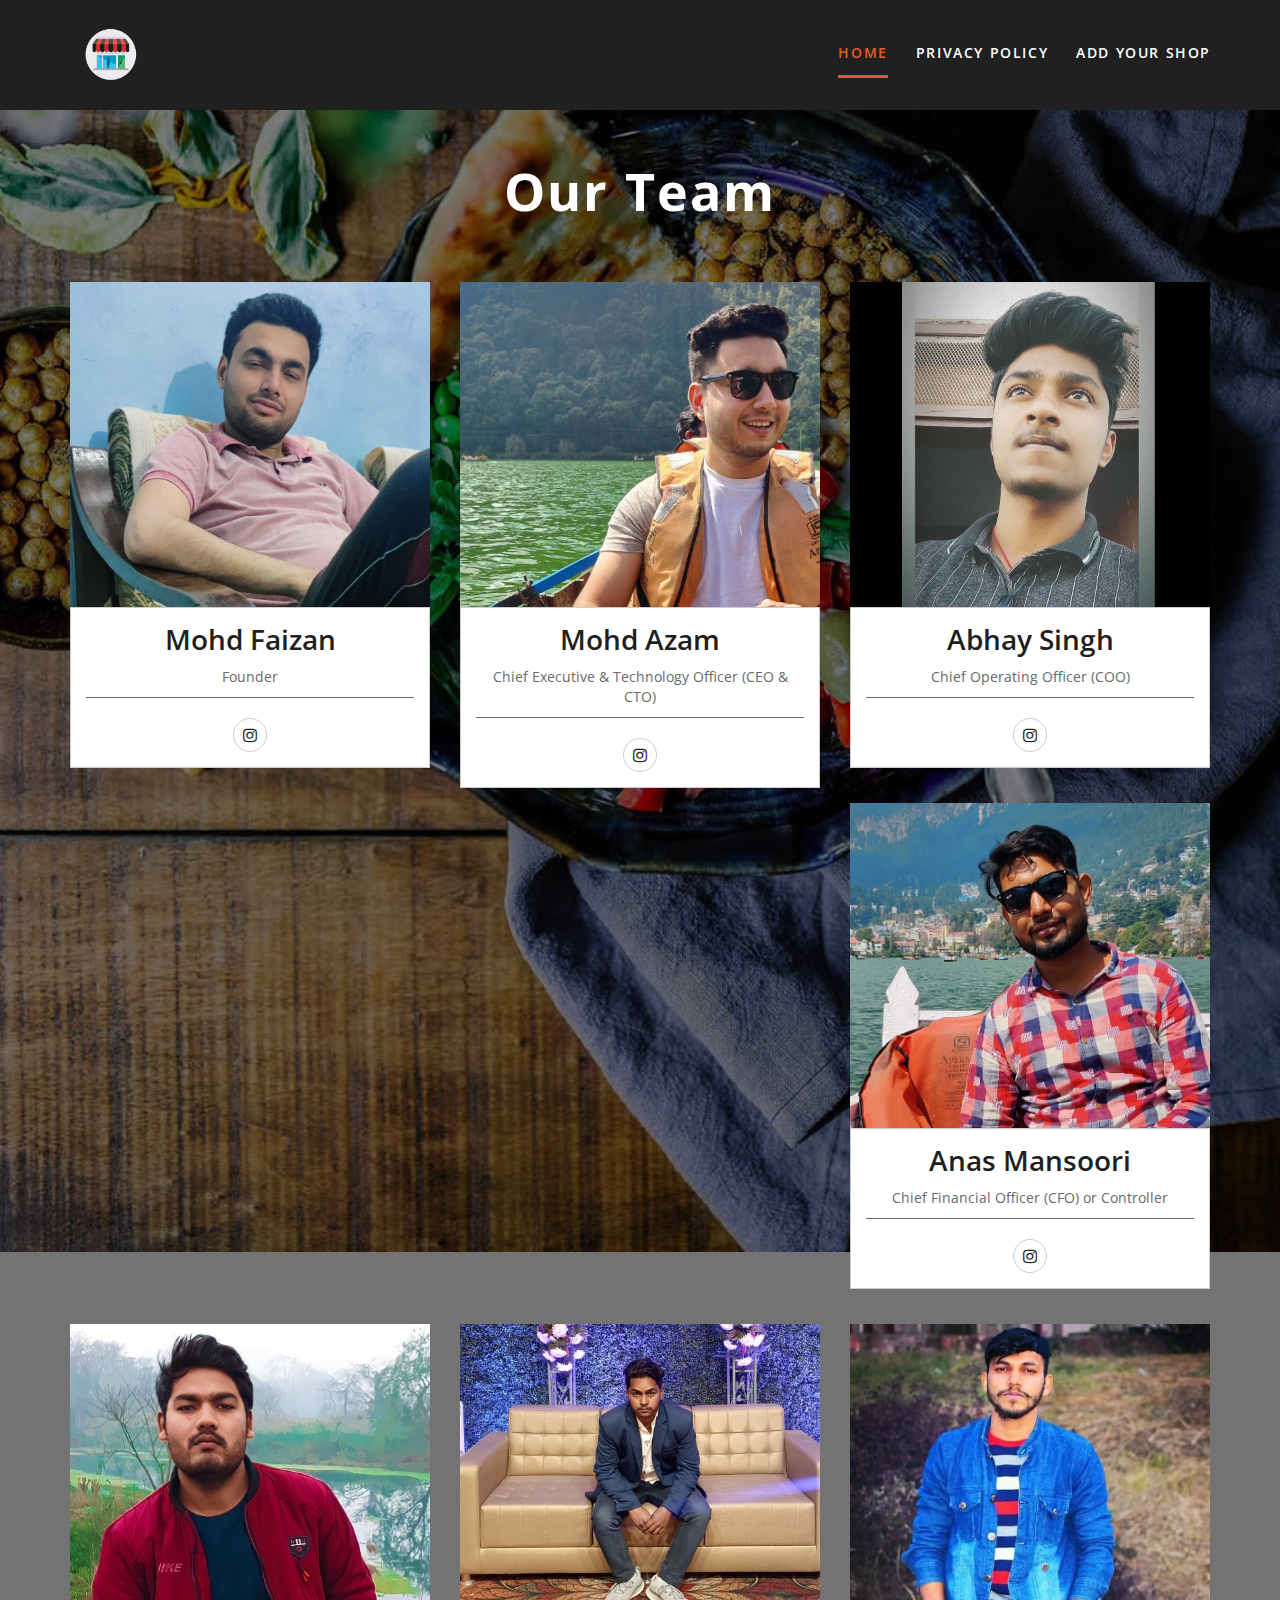
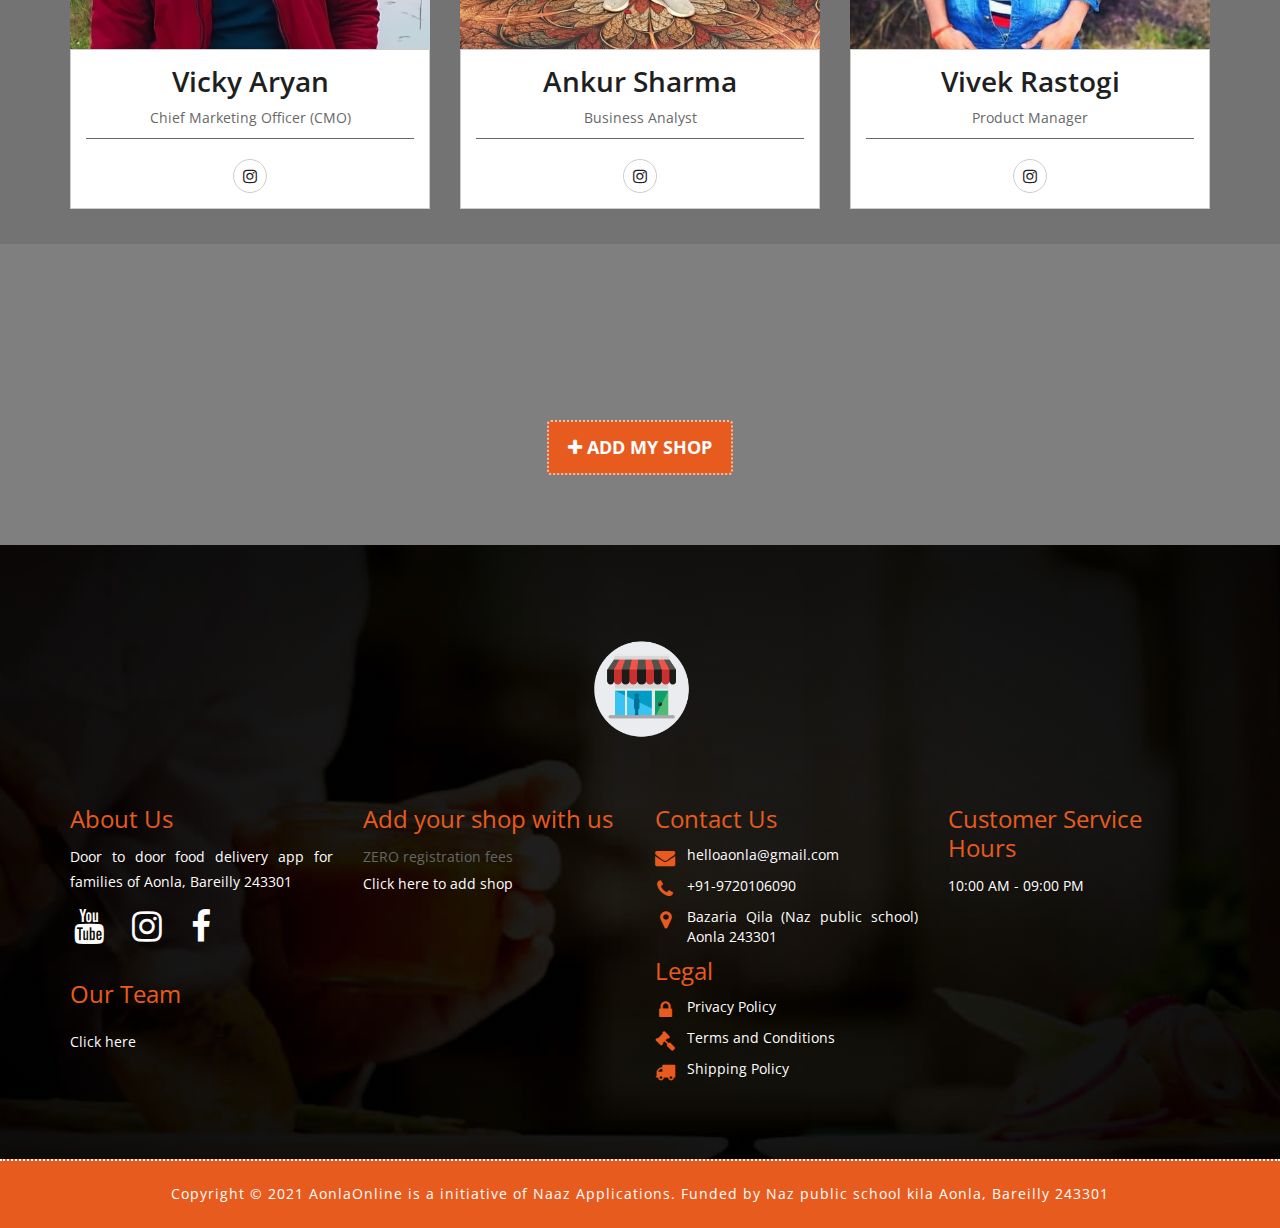
<file: public/team.html>
<!DOCTYPE html>
<html lang="en">

<head>

    <!-- Basic -->
    <meta charset="utf-8">
    <meta http-equiv="X-UA-Compatible" content="IE=edge">

    <!-- Mobile Metas -->
    <meta name="viewport" content="width=device-width, maximum-scale=1, initial-scale=1, user-scalable=0">

    <!-- Site Metas -->
    <title>Aonla Online | Food Delivering App for families of Aonla  </title>
    <meta name="keywords" content="">
    <meta name="description" content="">
    <meta name="author" content="">

    <!-- Site Icons -->
<link rel="apple-touch-icon" sizes="180x180" href="favicon/apple-touch-icon.png">
<link rel="icon" type="image/png" sizes="72x72" href="favicon/favicon-32x32.png">
<link rel="icon" type="image/png" sizes="72x72" href="favicon/favicon-16x16.png">

    <!-- Bootstrap CSS -->
    <link rel="stylesheet" href="css/bootstrap.min.css">
    <!-- Site CSS -->
    <link rel="stylesheet" href="css/style.css">
    <!-- Responsive CSS -->
    <link rel="stylesheet" href="css/responsive.css">
    <!-- color -->
    <link id="changeable-colors" rel="stylesheet" href="css/colors/orange.css" />

    <!-- Modernizer -->
    <script src="js/modernizer.js"></script>
    
    <!-- Font Family -->
    

    <!--[if lt IE 9]>
      <script src="https://oss.maxcdn.com/libs/html5shiv/3.7.0/html5shiv.js"></script>
      <script src="https://oss.maxcdn.com/libs/respond.js/1.4.2/respond.min.js"></script>
    <![endif]-->

</head>

<body>
    <div id="loader">
        <div id="status"></div>
    </div>
    <div id="site-header">
        <header id="header" class="header-block-top" style='background:#202020;'>
            <div class="container">
                <div class="row">
                    <div class="main-menu">
                        <!-- navbar -->
                        <nav class="navbar navbar-default" id="mainNav">
                            <div class="navbar-header">

                                <button type="button" class="navbar-toggle collapsed" data-toggle="collapse" data-target="#navbar" aria-expanded="false" aria-controls="navbar">
                                    <span class="sr-only">Toggle navigation</span>
                                    <span class="icon-bar"></span>
                                    <span class="icon-bar"></span>
                                    <span class="icon-bar"></span>
                                </button>
                                <div class="logo" id='logo'>
                                    <a class="navbar-brand js-scroll-trigger logo-header" href="#">
                                        <img src="images/splash.png" height=80 width=80 alt="">
                                    </a>
                                </div>
                                 <div  id='download-app' >
                                    
                                    <a class="download-app"  target="_blank" href="https://play.google.com/store/apps/details?id=com.naazservices.aonlaonline" class="table-btn hvr-underline-from-center">Download App<a>   
                                    </a>
                                </div>
                            </div>
                            <div id="navbar" class="navbar-collapse collapse">
                                <ul class="nav navbar-nav navbar-right">
                                    <li class="active"><a href="./index.html">Home</a></li>
                                    <li><a href="#about">Privacy policy</a></li>
                                    <li><a href="#footer">Add your Shop</a></li>
                                </ul>
                            </div>
                            <!-- end nav-collapse -->
                        </nav>
                        <!-- end navbar -->
                    </div>
                </div>
                <!-- end row -->
            </div>
            <!-- end container-fluid -->
        </header>
        <!-- end header -->
    </div>
	<!-- end site-header -->
	


    <div id="about" class="about-main" style="margin-top:100px">
        <div class="">
            <div class="row">
                <div class="col-lg-12 col-md-12 col-sm-12 col-xs-12">
                    <div class="wow fadeIn" data-wow-duration="1s" data-wow-delay="0.1s">

    <div id="our_team" class="team-main parallax" style='margin-top:10px;padding-top:50px' >
        <div class="container">
            <div class="row" >
                <div class="col-lg-12 col-md-12 col-sm-12 col-xs-12" >
                    <div class="wow fadeIn" data-wow-duration="1s" data-wow-delay="0.1s">
                        <h2 class="block-title text-center">
						Our Team 	
					</h2>
                        <p class="title-caption text-center"> </p>
                    </div>
                    <div class="team-box">

                        <div class="row">
                            <div class="col-md-4 col-sm-6">
                                <div class="sf-team">
                                    <div class="thumb">
                                        <a href="#"><div align ='center' style='height:325px;background:url(images/faizan.jpeg);background-position:69% 4%;background-size:cover;'></div></a>
                                    </div>
                                    <div class="text-col">
                                        <h3>Mohd Faizan</h3>
                                        <p style='text-align:center;'>Founder</p>
                                        <ul class="team-social">
  <li><a target="_blank" href="https://www.instagram.com/faizan180294/"><i class="fa fa-instagram" aria-hidden="true"></i></a></li>
                                        </ul>
                                    </div>
                                </div>
                            </div>
                                                        <div class="col-md-4 col-sm-6">
                                <div class="sf-team">
                                    <div class="thumb">
                                        <a href="#"><div align ='center' style='height:325px;background:url(images/azam.jpeg);background-position:69% 4%;background-size:cover;'></div></a>
                                    </div>
                                    <div class="text-col">
                                        <h3>Mohd Azam</h3>
                                        <p style='text-align:center;'>Chief Executive & Technology Officer (CEO & CTO)</p>
                                        <ul class="team-social">
  <li><a target="_blank" href="https://www.instagram.com/azamnotneta/"><i class="fa fa-instagram" aria-hidden="true"></i></a></li>
                                        </ul>
                                    </div>
                                </div>
                            </div>
                            <!-- end col -->
                            <div class="col-md-4 col-sm-6">
                                <div class="sf-team">
                                    <div class="thumb">
                                        <a href="#"><div align ='center' style='height:325px;background:url(images/abhay2.jpeg);background-position:69% 4%;background-size:cover;'></div></a>
                                    </div>
                                    <div class="text-col">
                                        <h3>Abhay Singh</h3>
                                        <p style='text-align:center;'>Chief Operating Officer (COO)</p>
                                        <ul class="team-social">
  <li><a target="_blank"  href="https://www.instagram.com/abhay_thakur_800/"><i class="fa fa-instagram" aria-hidden="true"></i></a></li>
                                        </ul>
                                    </div>
                                </div>
                            </div>
                            <!-- end col -->
                            <div class="col-md-4 col-sm-6">
                                <div class="sf-team">
                                    <div class="thumb">
                                        <a href="#"><div align ='center' style='height:325px;background:url(images/anas.jpeg);background-position:69% 4%;background-size:cover;'></div></a>
                                    </div>
                                    <div class="text-col">
                                        <h3>Anas Mansoori</h3>
                                        <p style='text-align:center;'>Chief Financial Officer (CFO) or Controller</p>
                                        <ul class="team-social">
  <li><a target="_blank"  href="https://www.instagram.com/anasmansoori001/"><i class="fa fa-instagram" aria-hidden="true"></i></a></li>
                                        </ul>
                                    </div>
                                </div>
                            </div>
                                                        <div class="col-md-4 col-sm-6">
                                <div class="sf-team">
                                    <div class="thumb">
                                        <a href="#"><div align ='center' style='height:325px;background:url(images/vicky.jpeg);background-position:69% 4%;background-size:cover;'></div></a>
                                    </div>
                                    <div class="text-col">
                                        <h3>Vicky Aryan</h3>
                                        <p style='text-align:center;'>Chief Marketing Officer (CMO)</p>
                                        <ul class="team-social">
  <li><a target="_blank"  href="https://www.instagram.com/vickyaryan1323/"><i class="fa fa-instagram" aria-hidden="true"></i></a></li>
                                        </ul>
                                    </div>
                                </div>
                            </div>
                               <div class="col-md-4 col-sm-6">
                                <div class="sf-team">
                                    <div class="thumb">
                                        <a href="#"><div align ='center' style='height:325px;background:url(images/ankur.jpeg);background-position:69% 75%;background-size:cover;'></div></a>
                                    </div>
                                    <div class="text-col">
                                        <h3>Ankur Sharma</h3>
                                        <p style='text-align:center;'>Business Analyst</p>
                                        <ul class="team-social">
                                            <li><a target="_blank" href="https://www.instagram.com/ankursharma5260/"><i class="fa fa-instagram" aria-hidden="true"></i></a></li>
                                        </ul>
                                    </div>
                                </div>
                            </div>                            
                            <!-- end col -->
                                                           <div class="col-md-4 col-sm-6">
                                <div class="sf-team">
                                    <div class="thumb">
                                        <a href="#" ><div align ='center' style='height:325px;background:url(images/vivek.jpeg);background-position:38% 31%;background-size:cover;'></div></a>
                                    </div>
                                    <div class="text-col">
                                        <h3>Vivek Rastogi</h3>
                                        <p style='text-align:center;'>Product Manager</p>
                                        <ul class="team-social">
                                            <li><a target="_blank" href="https://www.instagram.com/vivek_rastogi_2221/"><i class="fa fa-instagram" aria-hidden="true"></i></a></li>
                                        </ul>
                                    </div>
                                </div>
                            </div>                            
                            <!-- end col -->
                        </div>
                        <!-- end row -->

                    </div>
                    <!-- end team-box -->

                </div>
                <!-- end col -->
            </div>
            <!-- end row -->
        </div>
        <!-- end container -->
    </div>
    <!-- end team-main -->


                    </div>
                </div>
                <!-- end col -->

                <!-- end col -->
            </div>
            <!-- end row -->
        </div>
        <!-- end container -->
    </div>


  

    


       <div id="footer" class="footer-main">
        <div class="footer-news pad-top-100 pad-bottom-70 parallax">
            <div class="container">
                <div class="row">
                    <div class="col-lg-12 col-md-12 col-sm-12 col-xs-12">
                        <div class="wow fadeIn" data-wow-duration="1s" data-wow-delay="0.1s">
                            <h2 class="ft-title color-white text-center">Be our Partner today !</h2>

                        </div>
                        <form>

                            <a target="_blank"  href="https://docs.google.com/forms/d/e/1FAIpQLSfGrM5NG6cljcSM5U-gYmqLyf34kxw2thC7kz2wZYnf9sDbfg/viewform" class="orange-btn" style='margin:auto;display:table;position:inherit;font-weight:bold;'><i class="fa fa-plus" aria-hidden="true"></i><span>&nbsp;ADD MY SHOP</span></a>
                        </form>
                    </div>
                    <!-- end col -->
                </div>
                <!-- end row -->
            </div>
            <!-- end container -->
        </div>
        <!-- end footer-news -->
        <div class="footer-box pad-top-70">
            <div class="container">
                <div class="row">
                    <div class="footer-in-main">
                        <div class="footer-logo">
                            <div class="text-center">
                                  <img src="images/splash.png" height=150 width=150 alt="">
                            </div>
                        </div>
                        <div class="col-lg-3 col-md-3 col-sm-6 col-xs-12">
                            <div class="footer-box-a">
                                <h3>About Us</h3>
                                <p>Door to door food delivery app for families of Aonla, Bareilly 243301 </p>
                                <ul class="socials-box footer-socials pull-left">
                                    <li>
                                        <a target="_blank" href="https://www.youtube.com/channel/UC73jwpHKfd5oqP9wOF6Qq5g">
                                            <div class="social-circle-border" style=' '><i style='font-size:35px;' class="fa  fa-youtube"></i></div>
                                        </a>
                                    </li>
                                    <li>
                                        <a target="_blank" href="https://www.instagram.com/aonlaonline/">
                                            <div class="social-circle-border" style='margin:0px 20px; '><i style=' font-size:35px;' class="fa fa-instagram"></i></div>
                                        </a>
                                    </li>
                                                                        <li>
                                        <a target="_blank" href="https://www.facebook.com/aonlaonline">
                                            <div class="social-circle-border" style=' ' ><i  style='font-size:35px;' class="fa fa-facebook"></i></div>
                                        </a>
                                    </li>

                                </ul>
                                 <br/><br/><br/>
 <div><h3>Our Team</h3>
 
                                   <h5 >      <a style='color:white;'target="_blank" href="./team.html" ></h5>
                                            
                                        Click here
                                        </a>
 </div>
                            </div>

                            <!-- end footer-box-a -->
                        </div>
                        <!-- end col -->
                        <div class="col-lg-3 col-md-3 col-sm-6 col-xs-12">
                            <div class="footer-box-b ">
                                <h3>Add your shop with us </h3>
                                <span style='color: #666;'>ZERO  registration fees</span>
                                <ul>
                                    <li><a target="_blank" href="https://docs.google.com/forms/d/e/1FAIpQLSfGrM5NG6cljcSM5U-gYmqLyf34kxw2thC7kz2wZYnf9sDbfg/viewform">Click here to add shop</a></li>
                                </ul>
                            </div>
                            <!-- end footer-box-b -->
                        </div>
                        <!-- end col -->
                        <div class="col-lg-3 col-md-3 col-sm-6 col-xs-12">
                            <div class="footer-box-c">
                                <h3>Contact Us</h3>
                                <p>
                                    <i class="fa fa-envelope" aria-hidden="true"></i>
                                    <span><a target="_blank" href="mailto:helloaonla@gmail.com">helloaonla@gmail.com</a></span>
                                </p>
                                    <p>
                                    <i class="fa fa-phone" aria-hidden="true"></i>
                                    <span><a target="_blank" href="tel:+919720106090">+91-9720106090</a></span>
                                </p>
                                                                  <p>
                                    <i class="fa fa-map-marker" aria-hidden="true"></i>
                                    <span><a  >Bazaria Qila (Naz public school) Aonla 243301</a></span>
                                </p>
                                       <h3>Legal</h3>
                                   <p>
                                    <i class="fa fa-lock" aria-hidden="true"></i>
                                    <span><a target="_blank" href="./privacy_policy.html" >Privacy Policy</a></span>
                                </p>
                                                                   <p>
                                    <i class="fa fa-gavel" aria-hidden="true"></i>
                                    <span><a target="_blank" href="./terms.html" >Terms and Conditions</a></span>
                                </p>
        
                                                                   <p>
                                    <i class="fa fa-truck" aria-hidden="true"></i>
                                    <span><a target="_blank" href="./shipping.html" >Shipping Policy </a></span>
                                </p>

                            </div>
                            <!-- end footer-box-c -->
                        </div>
                        <!-- end col -->
                        <div class="col-lg-3 col-md-3 col-sm-6 col-xs-12">
                            <div class="footer-box-d">
                                <h3>Customer Service Hours</h3>

                                <ul>
                                    <li>
                                        <p>10:00 AM - 09:00 PM</p>
                                    </li>
                                </ul>
                            </div>
                            <!-- end footer-box-d -->
                        </div>
                        <!-- end col -->
                    </div>
                    <!-- end footer-in-main -->
                </div>
                <!-- end row -->
            </div>
            <!-- end container -->
            <div id="copyright" class="copyright-main">
                <div class="container">
                    <div class="row">
                        <div class="col-lg-12 col-md-12 col-sm-12 col-xs-12">
                            <h6 class="copy-title"> Copyright &copy; 2021 AonlaOnline is a initiative of Naaz Applications. Funded by Naz public  school kila Aonla, Bareilly 243301<a href="#" target="_blank"></a> </h6>
                        </div>
                    </div>
                    <!-- end row -->
                </div>
                <!-- end container -->
            </div>
            <!-- end copyright-main -->
        </div>
        <!-- end footer-box -->
    </div>
    <!-- end footer-main -->

    <a href="#" class="scrollup" style="display: none;">Scroll</a>
 <!-- ALL JS FILES -->
    <script src="js/all.js"></script>
    <script src="js/bootstrap.min.js"></script>
    <script>
    const myID = document.getElementById("download-app");

	var myScrollFunc = function() {
 	 var y = window.scrollY;
 	 console.log(y)
 	 if (y >= 666) {
 	   myID.style = "display:inline-block;"
  	} else {
 	   myID.style = "display:none;"
  	}
};

window.addEventListener("scroll", myScrollFunc);
    </script>
    <!-- ALL PLUGINS -->
    <script src="js/custom.js"></script>
</body>

</html>
</file>
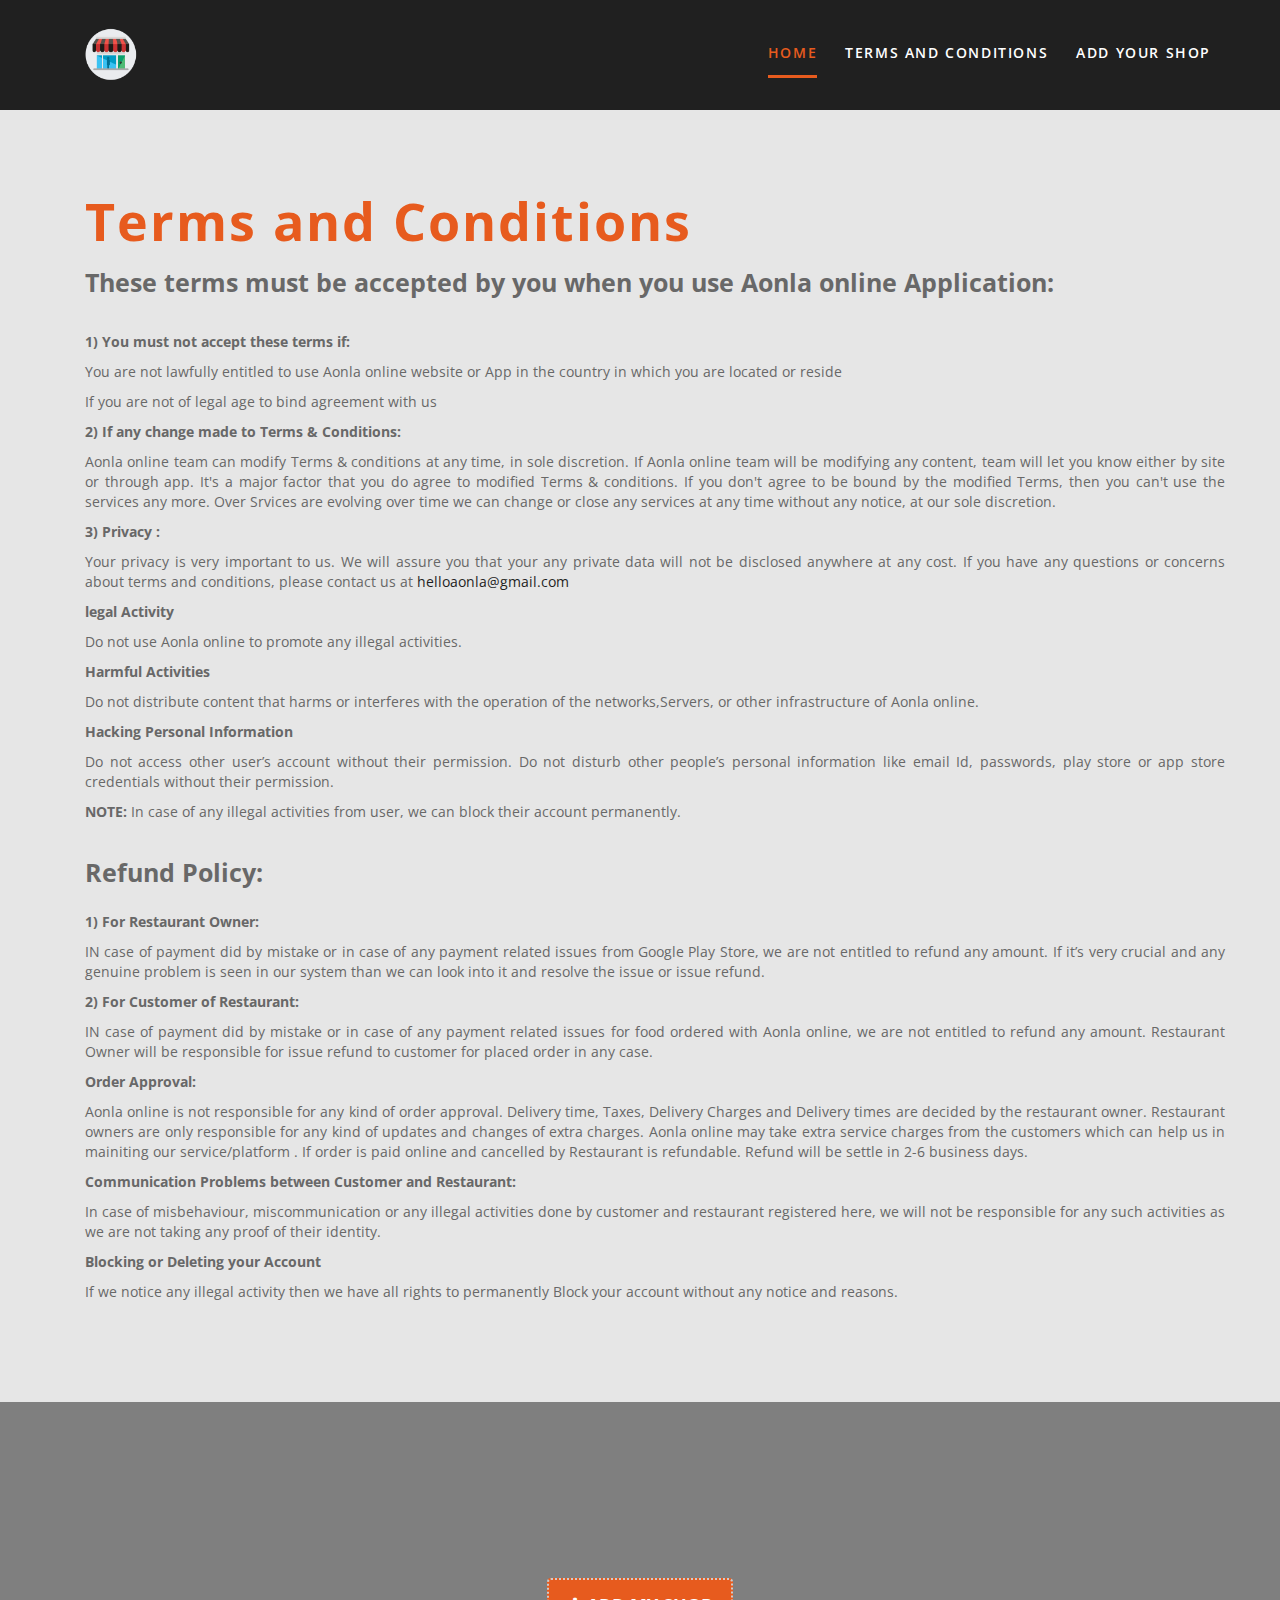
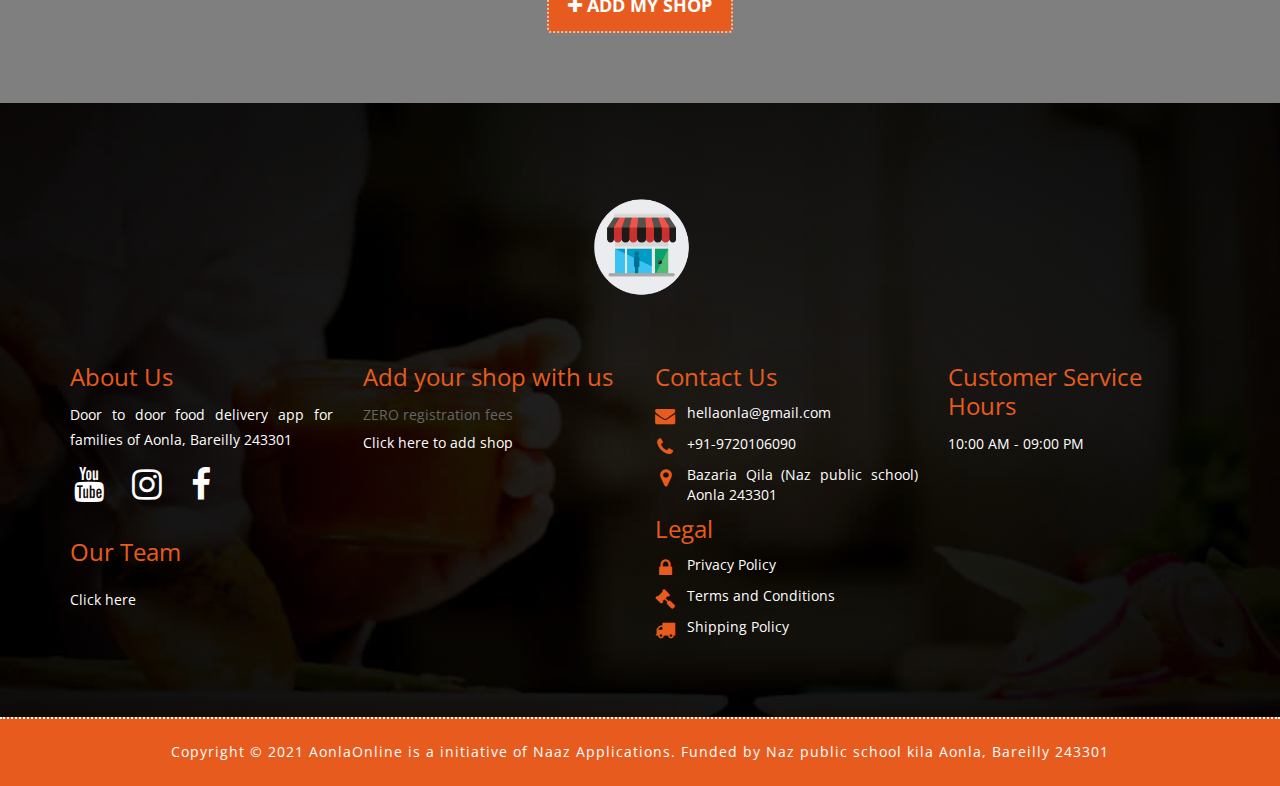
<file: public/terms.html>
<!DOCTYPE html>
<html lang="en">

<head>

    <!-- Basic -->
    <meta charset="utf-8">
    <meta http-equiv="X-UA-Compatible" content="IE=edge">

    <!-- Mobile Metas -->
    <meta name="viewport" content="width=device-width, maximum-scale=1, initial-scale=1, user-scalable=0">

    <!-- Site Metas -->
    <title>Aonla Online | Food Delivering App for families of Aonla </title>
    <meta name="keywords" content="">
    <meta name="description" content="">
    <meta name="author" content="">

    <!-- Site Icons -->
<link rel="apple-touch-icon" sizes="180x180" href="favicon/apple-touch-icon.png">
<link rel="icon" type="image/png" sizes="72x72" href="favicon/favicon-32x32.png">
<link rel="icon" type="image/png" sizes="72x72" href="favicon/favicon-16x16.png">

    <!-- Bootstrap CSS -->
    <link rel="stylesheet" href="css/bootstrap.min.css">
    <!-- Site CSS -->
    <link rel="stylesheet" href="css/style.css">
    <!-- Responsive CSS -->
    <link rel="stylesheet" href="css/responsive.css">
    <!-- color -->
    <link id="changeable-colors" rel="stylesheet" href="css/colors/orange.css" />

    <!-- Modernizer -->
    <script src="js/modernizer.js"></script>
    
    <!-- Font Family -->
    

    <!--[if lt IE 9]>
      <script src="https://oss.maxcdn.com/libs/html5shiv/3.7.0/html5shiv.js"></script>
      <script src="https://oss.maxcdn.com/libs/respond.js/1.4.2/respond.min.js"></script>
    <![endif]-->

</head>

<body>
    <div id="loader">
        <div id="status"></div>
    </div>
    <div id="site-header">
        <header id="header" class="header-block-top" style='background:#202020;'>
            <div class="container">
                <div class="row">
                    <div class="main-menu">
                        <!-- navbar -->
                        <nav class="navbar navbar-default" id="mainNav">
                            <div class="navbar-header">

                                <button type="button" class="navbar-toggle collapsed" data-toggle="collapse" data-target="#navbar" aria-expanded="false" aria-controls="navbar">
                                    <span class="sr-only">Toggle navigation</span>
                                    <span class="icon-bar"></span>
                                    <span class="icon-bar"></span>
                                    <span class="icon-bar"></span>
                                </button>
                                <div class="logo" id='logo'>
                                    <a class="navbar-brand js-scroll-trigger logo-header" href="./index.html">
                                        <img src="images/splash.png" height=80 width=80 alt="">
                                    </a>
                                </div>
                                 <div  id='download-app' >
                                    
                                    <a class="download-app"  target="_blank" href="https://play.google.com/store/apps/details?id=com.naazservices.aonlaonline" class="table-btn hvr-underline-from-center">Download App<a>   
                                    </a>
                                </div>
                            </div>
                            <div id="navbar" class="navbar-collapse collapse">
                                <ul class="nav navbar-nav navbar-right">
                                    <li class="active"><a href="./index.html">Home</a></li>
                                    <li><a href="#about">Terms and conditions</a></li>
                                    <li><a href="#footer">Add your Shop</a></li>
                                </ul>
                            </div>
                            <!-- end nav-collapse -->
                        </nav>
                        <!-- end navbar -->
                    </div>
                </div>
                <!-- end row -->
            </div>
            <!-- end container-fluid -->
        </header>
        <!-- end header -->
    </div>
	<!-- end site-header -->
	


    <div id="about" class="about-main pad-top-100 pad-bottom-100" style="margin-top:100px">
        <div class="container">
            <div class="row">
                <div class="col-lg-12 col-md-12 col-sm-12 col-xs-12">
                    <div class="wow fadeIn" data-wow-duration="1s" data-wow-delay="0.1s">

<section class="fc-tnc wow fadeIn animated" style="visibility: visible;">
       <div class="container">
        <h2 class="block-title"> Terms and Conditions </h2>
        <h3></h3>
                <div class="row">
                    <div class="col-sm-12 col-md-12">
                        <div class="sectionpage2-box">
                        
                            <p class="text-dark-gray" style="font-size: 25px; margin-bottom: 40px;">
                                <strong>These terms must be accepted by you when you use Aonla online Application:</strong>
                            </p>
                            <div class="text-extra-large text-dark-gray">
                                <p>
                                    <strong>1) You must not accept these terms if:</strong>
                                </p>
                                <p>
                                    You are not lawfully entitled to use Aonla online website or App in the country in which you are located or reside
                                </p>
                                <p>
                                    If you are not of legal age to bind agreement with us
                                </p>
                                <p class="margin-30px-top">
                                    <strong>2) If any change made to Terms &amp; Conditions:</strong>
                                </p>
                                <p class="text-justify">
                                    Aonla online team can modify Terms &amp; conditions at any time, in sole discretion. If Aonla online team will be modifying any content, team will let you know either by site or through app. It's a major factor that you do agree to modified Terms &amp; conditions. If you don't agree to be bound by the modified Terms, then you can't use the services any more. Over Srvices are evolving over time we can change or close any services   at any time without any notice, at our sole discretion.
                                </p>
                                <p class="margin-30px-top">
                                    <strong>3) Privacy :</strong>
                                </p>
                                <p class="text-justify">
                                    Your privacy is very important to us. We will assure you that your any private data will not be disclosed anywhere at any cost. If you have any questions or concerns about terms and conditions, please contact us at <a href="mailto:helloaonla@gmail.com">
                                        helloaonla@gmail.com
                                    </a>
                                </p>
                                <p class="margin-30px-top">
                                    <strong>legal Activity</strong>
                                </p>
                                <p>
                                    Do not use Aonla online to promote any illegal activities.
                                </p>
                                <p class="margin-30px-top">
                                    <strong>Harmful Activities</strong>
                                </p>
                                <p class="text-justify">
                                    Do not distribute content that harms or interferes with the operation of the networks,Servers, or other infrastructure of Aonla online.
                                </p>
                                <p class="margin-30px-top">
                                    <strong>Hacking Personal Information</strong>
                                </p>
                                <p class="text-justify">
                                    Do not access other user’s account without their permission. Do not disturb other people’s personal information like email Id, passwords, play store or app store credentials without their permission.
                                </p>
                                <p>
                                    <strong>NOTE:</strong> In case of any illegal activities from user, we can block their account permanently.
                                </p>
                                <p class="margin-30px-top" style="font-size: 25px; margin-bottom: 30px;margin-top: 40px;">
                                    <strong>Refund Policy:</strong>
                                </p>
                                <p>
                                    <strong>1) For Restaurant Owner:</strong>
                                </p>
                                <p class="text-justify">
                                    IN case of payment did by mistake or in case of any payment related issues from Google Play Store, we are not entitled to refund any amount. If it’s very crucial and any genuine problem is seen in our system than we can look into it and resolve the issue or issue refund.
                                </p>
                                <p class="margin-30px-top">
                                    <strong>2) For Customer of Restaurant:</strong>
                                </p>
                                <p class="text-justify">
                                    IN case of payment did by mistake or in case of any payment related issues for food ordered with Aonla online, we are not entitled to refund any amount. Restaurant Owner will be responsible for issue refund to customer for placed order in any case.
                                </p>
                                <p class="margin-30px-top">
                                    <strong>Order Approval:</strong>
                                </p>
                                <p class="text-justify">
                                    Aonla online is not responsible for any kind of order approval. Delivery time, Taxes, Delivery Charges and Delivery times are decided by the restaurant owner. Restaurant owners are only responsible for any kind of updates and changes of extra charges. Aonla online may take extra service charges from the customers which can help us in mainiting our service/platform . If order is paid online and cancelled by Restaurant is refundable. Refund will be settle in 2-6 business days. 
                                </p>
                                <p class="margin-30px-top">
                                    <strong>Communication Problems between Customer and Restaurant:</strong>
                                </p>
                                <p class="text-justify">
                                    In case of misbehaviour, miscommunication or any illegal activities done by customer and restaurant registered here, we will not be responsible for any such activities as we are not taking any proof of their identity.
                                </p>
                                <p class="margin-30px-top">
                                    <strong>Blocking or Deleting your Account</strong>
                                </p>
                                <p class="text-justify">
                                    If we notice any illegal activity then we have all rights to permanently Block your account without any notice and reasons.
                                </p>
                            </div>
                            </div>
                    </div>
                </div>



            </div>
</section>

                    </div>
                </div>
                <!-- end col -->

                <!-- end col -->
            </div>
            <!-- end row -->
        </div>
        <!-- end container -->
    </div>


  

    


  <div id="footer" class="footer-main">
        <div class="footer-news pad-top-100 pad-bottom-70 parallax">
            <div class="container">
                <div class="row">
                    <div class="col-lg-12 col-md-12 col-sm-12 col-xs-12">
                        <div class="wow fadeIn" data-wow-duration="1s" data-wow-delay="0.1s">
                            <h2 class="ft-title color-white text-center">Be our Partner today !</h2>

                        </div>
                        <form>

                            <a target="_blank"  href="https://docs.google.com/forms/d/e/1FAIpQLSfGrM5NG6cljcSM5U-gYmqLyf34kxw2thC7kz2wZYnf9sDbfg/viewform" class="orange-btn" style='margin:auto;display:table;position:inherit;font-weight:bold;'><i class="fa fa-plus" aria-hidden="true"></i><span>&nbsp;ADD MY SHOP</span></a>
                        </form>
                    </div>
                    <!-- end col -->
                </div>
                <!-- end row -->
            </div>
            <!-- end container -->
        </div>
        <!-- end footer-news -->
        <div class="footer-box pad-top-70">
            <div class="container">
                <div class="row">
                    <div class="footer-in-main">
                        <div class="footer-logo">
                            <div class="text-center">
                                  <img src="images/splash.png" height=150 width=150 alt="">
                            </div>
                        </div>
                        <div class="col-lg-3 col-md-3 col-sm-6 col-xs-12">
                            <div class="footer-box-a">
                                <h3>About Us</h3>
                                <p>Door to door food delivery app for families of Aonla, Bareilly 243301 </p>
                                <ul class="socials-box footer-socials pull-left">
                                    <li>
                                        <a target="_blank" href="https://www.youtube.com/channel/UC73jwpHKfd5oqP9wOF6Qq5g">
                                            <div class="social-circle-border" style=' '><i style='font-size:35px;' class="fa  fa-youtube"></i></div>
                                        </a>
                                    </li>
                                    <li>
                                        <a target="_blank" href="https://www.instagram.com/aonlaonline/">
                                            <div class="social-circle-border" style='margin:0px 20px; '><i style=' font-size:35px;' class="fa fa-instagram"></i></div>
                                        </a>
                                    </li>
                                                                        <li>
                                        <a target="_blank" href="https://www.facebook.com/aonlaonline">
                                            <div class="social-circle-border" style=' ' ><i  style='font-size:35px;' class="fa fa-facebook"></i></div>
                                        </a>
                                    </li>

                                </ul>
                                 <br/><br/><br/>
 <div><h3>Our Team</h3>
 
                                   <h5 >      <a style='color:white;'target="_blank" href="./team.html" ></h5>
                                            
                                        Click here
                                        </a>
 </div>
                            </div>

                            <!-- end footer-box-a -->
                        </div>
                        <!-- end col -->
                        <div class="col-lg-3 col-md-3 col-sm-6 col-xs-12">
                            <div class="footer-box-b ">
                                <h3>Add your shop with us </h3>
                                <span style='color: #666;'>ZERO  registration fees</span>
                                <ul>
                                    <li><a target="_blank" href="https://docs.google.com/forms/d/e/1FAIpQLSfGrM5NG6cljcSM5U-gYmqLyf34kxw2thC7kz2wZYnf9sDbfg/viewform">Click here to add shop</a></li>
                                </ul>
                            </div>
                            <!-- end footer-box-b -->
                        </div>
                        <!-- end col -->
                        <div class="col-lg-3 col-md-3 col-sm-6 col-xs-12">
                            <div class="footer-box-c">
                                <h3>Contact Us</h3>
                                <p>
                                    <i class="fa fa-envelope" aria-hidden="true"></i>
                                    <span><a target="_blank" href="mailto:helloaonla@gmail.com">hellaonla@gmail.com</a></span>
                                </p>
                                    <p>
                                    <i class="fa fa-phone" aria-hidden="true"></i>
                                    <span><a target="_blank" href="tel:+919720106090">+91-9720106090</a></span>
                                </p>
                                                                  <p>
                                    <i class="fa fa-map-marker" aria-hidden="true"></i>
                                    <span><a  >Bazaria Qila (Naz public school) Aonla 243301</a></span>
                                </p>
                                       <h3>Legal</h3>
                                   <p>
                                    <i class="fa fa-lock" aria-hidden="true"></i>
                                    <span><a target="_blank" href="./privacy_policy.html" >Privacy Policy</a></span>
                                </p>
                                                                   <p>
                                    <i class="fa fa-gavel" aria-hidden="true"></i>
                                    <span><a target="_blank" href="./terms.html" >Terms and Conditions</a></span>
                                </p>
        
                                                                   <p>
                                    <i class="fa fa-truck" aria-hidden="true"></i>
                                    <span><a target="_blank" href="./shipping.html" >Shipping Policy </a></span>
                                </p>

                            </div>
                            <!-- end footer-box-c -->
                        </div>
                        <!-- end col -->
                        <div class="col-lg-3 col-md-3 col-sm-6 col-xs-12">
                            <div class="footer-box-d">
                                <h3>Customer Service Hours</h3>

                                <ul>
                                    <li>
                                        <p>10:00 AM - 09:00 PM</p>
                                    </li>
                                </ul>
                            </div>
                            <!-- end footer-box-d -->
                        </div>
                        <!-- end col -->
                    </div>
                    <!-- end footer-in-main -->
                </div>
                <!-- end row -->
            </div>
            <!-- end container -->
            <div id="copyright" class="copyright-main">
                <div class="container">
                    <div class="row">
                        <div class="col-lg-12 col-md-12 col-sm-12 col-xs-12">
                            <h6 class="copy-title"> Copyright &copy; 2021 AonlaOnline is a initiative of Naaz Applications. Funded by Naz public  school kila Aonla, Bareilly 243301<a href="#" target="_blank"></a> </h6>
                        </div>
                    </div>
                    <!-- end row -->
                </div>
                <!-- end container -->
            </div>
            <!-- end copyright-main -->
        </div>
        <!-- end footer-box -->
    </div>
    <!-- end footer-main -->

    <a href="#" class="scrollup" style="display: none;">Scroll</a>
 <!-- ALL JS FILES -->
    <script src="js/all.js"></script>
    <script src="js/bootstrap.min.js"></script>
    <script>
    const myID = document.getElementById("download-app");

	var myScrollFunc = function() {
 	 var y = window.scrollY;
 	 console.log(y)
 	 if (y >= 666) {
 	   myID.style = "display:inline-block;"
  	} else {
 	   myID.style = "display:none;"
  	}
};

window.addEventListener("scroll", myScrollFunc);
    </script>
    <!-- ALL PLUGINS -->
    <script src="js/custom.js"></script>
</body>

</html>
</file>
<file: public/css/style.css>
/*------------------------------------------------------------------
    File Name: style.css
    Template Name: Landigoo
    Created By: MelodyThemes
    Envato Profile: http://themeforest.net/user/melodythemes
    Website: https://melodythemes.com
    Version: 1.0
-------------------------------------------------------------------*/

/*------------------------------------------------------------------
    [Table of contents]
	
	1. IMPORT FONTS
    2. IMPORT FILES
	3. SKELETON
	  1.1. Preloader
	  1.2. Scrollup
	4. HEADER AREA
	5. BANNER AREA
	6. ABOUT AREA
	7. SPECIAL-MENU AREA
	8. MENU AREA
	8. TEAM AREA
	9. GALLERY AREA
	10. BLOG AREA
	11. PRICING AREA
	12. RESERVATIONS AREA
	13. FOOTER AREA
	14. COPYRIGHT AREA
	15. COLOR SWITCHER AREA
	
-------------------------------------------------------------------*/

/*------------------------------------------------------------------
    IMPORT FONTS
-------------------------------------------------------------------*/

@import url('https://fonts.googleapis.com/css?family=Paprika');
@import url('https://fonts.googleapis.com/css?family=Open+Sans');
@import url('https://fonts.googleapis.com/css?family=Roboto:300,400,500,700,900');



/*------------------------------------------------------------------
    IMPORT FILES
-------------------------------------------------------------------*/

@import url(owl.theme.css);
@import url(owl.carousel.css);
@import url(slick.css);
@import url(flaticon.css);
@import url(font-awesome.min.css);
@import url(bootstrap-datetimepicker.css);
@import url(bootstrap-select.min.css);
@import url(normalize.css);
@import url(animate.min.css);

/*------------------------------------------------------------------
    SKELETON
-------------------------------------------------------------------*/
@font-face {
    font-family: 'nautilus_pompiliusregular';
    src: url('../fonts/nautilus-webfont.woff2') format('woff2'),
         url('../fonts/nautilus-webfont.woff') format('woff');
    font-weight: normal;
    font-style: normal;
}
h1 { font-family: "Open Sans"; font-size: 24px; font-style: normal; font-variant: normal; font-weight: 700; line-height: 26.4px; } h3 { font-family: "Open Sans"; font-size: 14px; font-style: normal; font-variant: normal; font-weight: 700; line-height: 15.4px; } p {     text-align: justify;
font-family: "Open Sans"; font-size: 14px; font-style: normal; font-variant: normal; font-weight: 400; line-height: 20px; } blockquote { font-family: "Open Sans"; font-size: 21px; font-style: normal; font-variant: normal; font-weight: 400; line-height: 30px; } pre { font-family: "Open Sans"; font-size: 13px; font-style: normal; font-variant: normal; font-weight: 400; line-height: 18.5714px; }
body{
	color:#686868;
	font-size:14px;
	font-family: 'Open Sans';
	line-height:1.80857;
}

a {
    color: #1f1f1f;
    text-decoration: none !important;
    outline: none !important;
    -webkit-transition: all .3s ease-in-out;
    -moz-transition: all .3s ease-in-out;
    -ms-transition: all .3s ease-in-out;
    -o-transition: all .3s ease-in-out;
    transition: all .3s ease-in-out;
}

h1,
h2,
h3,
h4,
h5,
h6 {
    letter-spacing: 0;
    font-weight: normal;
    position: relative;
    padding: 0 0 10px 0;
    font-weight: normal;
    line-height: 120% !important;
    font-family: "Open Sans";
    color: #1f1f1f;
    margin: 0
}

h1 {
    font-size: 24px
}

h2 {
    font-size: 22px
}

h3 {
    font-size: 18px
}

h4 {
    font-size: 16px
}

h5 {
    font-size: 14px
}

h6 {
    font-size: 13px
}

h1 a,
h2 a,
h3 a,
h4 a,
h5 a,
h6 a {
    color: #212121;
    text-decoration: none!important;
    opacity: 1
}

h1 a:hover,
h2 a:hover,
h3 a:hover,
h4 a:hover,
h5 a:hover,
h6 a:hover {
    opacity: .8
}

ul, li, ol{
	margin:0px;
	padding:0px;
	list-style:none;
}

a {
    color: #1f1f1f;
    text-decoration: none;
    outline: none !important;
}

a,
.btn {
    text-decoration: none !important;
    outline: none !important;
    -webkit-transition: all .3s ease-in-out;
    -moz-transition: all .3s ease-in-out;
    -ms-transition: all .3s ease-in-out;
    -o-transition: all .3s ease-in-out;
    transition: all .3s ease-in-out;
}

.btn-custom {
    margin-top: 20px;
    background-color: transparent !important;
    border: 2px solid #ddd;
    padding: 12px 40px;
    font-size: 16px;
}
.banner-fixed-txt{
width:105%;
display:inline-block;
}
.lead {
    font-size: 18px;
    line-height: 30px;
    color: #767676;
    margin: 0;
    padding: 0;
}

blockquote {
    margin: 20px 0 20px;
    padding: 30px;
}


html, body{ height: 100%; }

/*------------------------------------------------------------------
   	Preloader
-------------------------------------------------------------------*/

 #mhead{
	border: 1px solid #e3e3e3;
	-webkit-border-radius: 4px;
	-moz-border-radius: 4px;
	border-radius: 4px;
	-webkit-box-shadow: inset 0 1px 1px rgba(0, 0, 0, 0.05);
	-moz-box-shadow: inset 0 1px 1px rgba(0, 0, 0, 0.05);
	box-shadow: inset 0 1px 1px rgba(0, 0, 0, 0.05);
	text-align: center; 
	font-family: georgia;
	position: fixed;
	top: 0px;
	width: 100%;
	margin-bottom: 50px;
	margin-left: -10px;
} 

#loader  {
     position: fixed;
     top: 0;
     left: 0;
     right: 0;
     bottom: 0;
     background-color: #fefefe;
     z-index: 9999;
    height: 100%;
 }

#status  {
     width: 250px;
     height: 250px;
    position: absolute;
    
    top: 50%;
    left: 50%;
    -moz-transform: translateX(-50%) translateY(-50%);
    -webkit-transform: translateX(-50%) translateY(-50%);
    transform: translateX(-50%) translateY(-50%);
     background-image: url(../images/splash.png);
  background-repeat: no-repeat;
  background-size: cover;
  background-position: center;
 }


/*------------------------------------------------------------------
   	Scrollup
-------------------------------------------------------------------*/
.scrollup{
	width:40px;
	height:40px;			
	text-indent:-9999px;
	opacity:0.3;
	position:fixed;
	bottom:20px;
	right:40px;
	display:none;			
	background:url(../images/icon_top.png) no-repeat;
}

.scrollup:hover{
	opacity:0.8;
}

/*------------------------------------------------------------------
    HEADER AREA
-------------------------------------------------------------------*/

#site-header{
	
}
#header{}
.logo{
	float:left;
}
.header-block-top{
	position: absolute;
    z-index: 11;
    width: 100%;
    top: 0;
    left: 0;
}

.main-menu{}
.header-block-top .navbar-brand {
    margin: 0 !important;

    display: inline-block;
    line-height: normal;
    font-size: 100%;
    height: 100%;
}
.main-menu .navbar-default{
	background-color:transparent;
}
.main-menu .navbar{
	min-height:inherit;
	border-radius:0px;
	border:none;
	margin:0px;
}
.main-menu nav .navbar-header .navbar-brand{
	height:inherit;
	
}
.main-menu .navbar-default .navbar-nav li a{
	color:#fff;
}
.main-menu nav li a{
	padding: 43px 0px 15px;
	margin: 0 14px;
	color: #fff;
	font-family: 'Open Sans';
    text-transform: uppercase;
    letter-spacing: 1.6px;
	position:relative;
	-webkit-transition: color 0.4s;
    transition: color 0.4s;
    font-weight: 600;
    font-size: 14px;
}

.main-menu nav li a::after,  .main-menu nav li a::before{
	content: '';
    position: absolute;
    bottom: 0;
    left: 0;
    width: 100%;
    height: 3px;
    -webkit-transform: scale3d(0, 1, 1);
    transform: scale3d(0, 1, 1);
    -webkit-transform-origin: center left;
    transform-origin: center left;
    -webkit-transition: transform 0.4s cubic-bezier(0.22, 0.61, 0.36, 1);
    transition: transform 0.4s cubic-bezier(0.22, 0.61, 0.36, 1);
}



.main-menu nav li a::before {
    background: #b5b5b5;
    -webkit-transition-delay: 0.4s;
    transition-delay: 0.4s;
}



#download-app{
    padding: 14px 103px;
    display:none;

}
.download-app{
    top: 10px;
    color: white;
    min-width: 148px;
    padding: 7.5px 0px;
    display: table;
    margin: 6px auto;
    text-align: center;
    font-weight: 800;
    text-transform: uppercase;
    font-size: 15px;
    background: #e75b1e;
    border: 3px solid #e75b1e;
}

.main-menu nav li.active a::before {
	-webkit-transition-delay: 0s;
    transition-delay: 0s;
}

.main-menu nav li.active a::after, .main-menu nav li.active a::before {
    -webkit-transform: scale3d(1, 1, 1);
    transform: scale3d(1, 1, 1);
}

.main-menu nav li a:hover::before, .main-menu nav li a:focus::before {
    -webkit-transform: scale3d(1, 1, 1);
    transform: scale3d(1, 1, 1);
    -webkit-transition-delay: 0s;
    transition-delay: 0s;
}

.main-menu .navbar-default .navbar-nav .active a{
	background-color:transparent;
}

.fixed-menu {
    position: fixed;
    width: 100%;
    top: 0;
    left: 0;
    z-index: 999;
    background-color: #202020;
    transition: 0.5s;
    padding: 10px 0 0 0;
    box-shadow: 0 5px 10px rgba(0, 0, 0, 0.1);
}

.fixed-menu .navbar-brand{
	padding: 10px 0 10px;
}

.fixed-menu .navbar-brand>img {
    max-width: 150px;
}

.fixed-menu .main-menu nav li a{
    padding: 32px 0px 10px 0;
}

/*------------------------------------------------------------------
    BANNER AREA
-------------------------------------------------------------------*/

.banner{
	background:url(../images/banner.jpg) no-repeat center top;
	background-attachment:fixed;
	background-size:cover;
	height:100vh;
	min-height:100%;
}

.banner .container, .banner .banner-static, .banner .col-lg-12 {
    height: 100%;
}
.banner-text {
    display: table;
    height: 100%;
    width: 100%;
    margin: 0 auto;
    text-align: center;
}
.banner-cell {

    vertical-align: middle;
    color: #fff;
}
.banner-text h1 {
	font-family: 'Open Sans';
	margin-top:-20px;
    letter-spacing: 1.5px;
    position: relative;
    font-weight:bold;
    margin-top: 250px;
    margin-bottom:40px;
    display: inline-block;
	font-size: 64px;
    line-height: 100px;
	color:#fff;
	padding-bottom: 0px;
	padding-top:100px;
}

.banner-text h2 {
	font-family: 'Open Sans';
    letter-spacing: 2.7px;
    position: relative;
	font-size: 37px;
    line-height: 100px;
	padding-bottom:25px;
}
.banner-text p{
	font-family: 'Open Sans';
	font-size:18px;
	color:#ccc;
	padding-bottom:35px;

    margin-top: 30px;
    text-align: center;

}

.book-btn a{
	/*background:#e75b1e;*/
	color:#fff;
	min-width: 219px;
    padding: 10.5px 20px;
    display: inline-block;
    text-align: center;
    font-weight: 800;
	text-transform:uppercase;
	font-size:18px;
}
.book-btn a:hover{
	border:3px solid red;
	background:none;
}
.hvr-underline-from-center {
    display: inline-block;
    vertical-align: middle;
    -webkit-transform: perspective(1px) translateZ(0);
    transform: perspective(1px) translateZ(0);
    box-shadow: 0 0 1px transparent;
    position: relative;
    overflow: hidden;
}

.hvr-underline-from-center:before {
    content: "";
    position: absolute;
    z-index: -1;
    left: 50%;
    right: 50%;
    bottom: 0;
    background: red;
    height: 2px;
    -webkit-transition-property: left, right;
    transition-property: left, right;
    -webkit-transition-duration: 0.3s;
    transition-duration: 0.3s;
    -webkit-transition-timing-function: ease-out;
    transition-timing-function: ease-out;
}

.hvr-underline-from-center:hover:before, .hvr-underline-from-center:focus:before, .hvr-underline-from-center:active:before {
    left: 0;
    right: 0;
}


.banner-cell .mouse {
  position: relative;
  width: calc(16px * 2);
  height: calc(31px * 2);
  margin: 60px auto 20px;
  background: none;
  border: 2px solid white;
  border-radius: calc(16px * 2);
  z-index: 1;
}
.banner-cell .mouse:after {
  display: block;
  content: "";
  position: absolute;
  top: 10px;
  left: 50%;
  width: calc(4px * 2);
  height: calc(4px * 2);
  background: none;
  border: 2px solid white;
  border-radius: 100%;
  -webkit-animation-name: scrollWheel;
          animation-name: scrollWheel;
  -webkit-animation-duration: 1.4s;
          animation-duration: 1.4s;
  -webkit-animation-fill-mode: forwards;
          animation-fill-mode: forwards;
  -webkit-animation-iteration-count: infinite;
          animation-iteration-count: infinite;
  -webkit-animation-timing-function: ease;
          animation-timing-function: ease;
  will-change: transform;
}

@-webkit-keyframes scrollWheel {
  from {
    -webkit-transform: translate(-50%, 0);
    -webkit-transform: translate3d(-50%, 0, 0);
    transform: translate(-50%, 0);
    transform: translate3d(-50%, 0, 0);
    opacity: 1;
  }
  to {
    -webkit-transform: translate(-50%, 20px);
    -webkit-transform: translate3d(-50%, 20px, 0);
    transform: translate(-50%, 20px);
    transform: translate3d(-50%, 20px, 0);
    opacity: 0;
  }
  @media (min-width: 768px) {
    from {
      -webkit-transform: translate(-50%, 0);
      -webkit-transform: translate3d(-50%, 0, 0);
      transform: translate(-50%, 0);
      transform: translate3d(-50%, 0, 0);
      opacity: 1;
    }
    to {
      -webkit-transform: translate(-50%, 40px);
      -webkit-transform: translate3d(-50%, 40px, 0);
      transform: translate(-50%, 40px);
      transform: translate3d(-50%, 40px, 0);
      opacity: 0;
    }
  }
}

@keyframes scrollWheel {
  from {
    -webkit-transform: translate(-50%, 0);
    -webkit-transform: translate3d(-50%, 0, 0);
    transform: translate(-50%, 0);
    transform: translate3d(-50%, 0, 0);
    opacity: 1;
  }
  to {
    -webkit-transform: translate(-50%, 20px);
    -webkit-transform: translate3d(-50%, 20px, 0);
    transform: translate(-50%, 20px);
    transform: translate3d(-50%, 20px, 0);
    opacity: 0;
  }
  @media (min-width: 768px) {
    from {
      -webkit-transform: translate(-50%, 0);
      -webkit-transform: translate3d(-50%, 0, 0);
      transform: translate(-50%, 0);
      transform: translate3d(-50%, 0, 0);
      opacity: 1;
    }
    to {
      -webkit-transform: translate(-50%, 40px);
      -webkit-transform: translate3d(-50%, 40px, 0);
      transform: translate(-50%, 40px);
      transform: translate3d(-50%, 40px, 0);
      opacity: 0;
    }
  }
}
	
/*------------------------------------------------------------------
    ABOUT AREA
-------------------------------------------------------------------*/

.about-main{
	background:#E6E6E6;
}
.pad-top-100{
    padding-top: 90px;
}
.pad-bottom-100{
	padding-bottom: 90px;
}

.pad-top-70{
	padding-top: 70px;
}
.pad-bottom-70{
	padding-bottom: 70px;
}

.block-title{
	font-size:52px;
	font-family: 'Open Sans';
	font-weight: bold;
	letter-spacing:2px;
}

.about-images {
    text-align: center;
    position: relative;
}

.about-main h3{
	font-family: 'Open Sans';
    font-weight: 600;
	font-size:20px;
}

.left-btn{
	padding-top:10px;
}


.about-images img {
    border: 10px solid #f1f1f1;
    -webkit-box-sizing: border-box;
    -moz-box-sizing: border-box;
    box-sizing: border-box;
    -webkit-border-radius: 999px;
    -moz-border-radius: 999px;
    border-radius: 999px;
}

.about-images img {
    border: 10px solid #f1f1f1;
    -webkit-box-sizing: border-box;
    -moz-box-sizing: border-box;
    box-sizing: border-box;
    -webkit-border-radius: 999px;
    -moz-border-radius: 999px;
    border-radius: 999px;
	max-width: 100%;
}

.about-inset {
    position: absolute;
    top: 0;
    right: 0;
}


/*------------------------------------------------------------------
    SPECIAL-MENU AREA
-------------------------------------------------------------------*/
.special-menu{
	background:url(../images/special_menu_bg.jpg) no-repeat center;
	background-attachment:fixed;
	background-size:cover;
	position:relative;
}

.special-menu:before {
    content: '';
    display: inline-block;
    width: 100%;
    height: 100%;
    background-color: rgba(0, 0, 0, 0.67);
    position: absolute;
    top: 0;
    left: 0;
}

.title-caption {
    letter-spacing: 0.16px;
    padding: 20px 120px;
	color:#fff;
	font-size: 18px;
}
.color-white {
    color: #fff;
}

#owl-demo .item{
  margin: 15px;
  position:relative;
}
#owl-demo .item img{
  display: block;
  width: 100%;
  height: auto;
}
.special-box .owl-theme .owl-controls{
	margin:0px;
}

.item-type-zoom{
	border:4px solid #fff;
}
.item-type-zoom .item-hover {
    z-index: 5;
    -webkit-transition: all 300ms ease-out;
    -moz-transition: all 300ms ease-out;
    -o-transition: all 300ms ease-out;
    transition: all 300ms ease-out;
    opacity: 0;
    cursor: pointer;
    display: block;
    text-decoration: none;
    text-align: center;
}

.item-type-zoom .item-info {
    z-index: 10;
    color: #ffffff;
    display: table-cell;
    vertical-align: middle;
    position: absolute;
    z-index: 5;
    -webkit-transform: scale(0,0);
    -moz-transform: scale(0,0);
    -ms-transform: scale(0,0);
    transform: scale(0,0);
    -webkit-transition: all 300ms ease-out;
    -moz-transition: all 300ms ease-out;
    -o-transition: all 300ms ease-out;
    transition: all 300ms ease-out;
	bottom:0px;
}

.item-type-zoom .item-info .headline {
    font-size: 18px;
    width: 75%;
    margin: 0 auto;
    border: 4px solid #ffffff;
    padding: 10px;
}

.item-type-zoom .item-info .line {
    height: 1px;
    width: 60%;
    margin: 15px auto 10px auto;
    background-color: #ffffff;
}

.item-type-zoom .item-info .dit-line {
    font-size: 14px;
    font-style: italic;
}

.item-hover, .item-hover {
	position: absolute;
    top: 0;
    left: 0;
	height:100%;
	width:100%;
}
.item-type-zoom .item-hover:hover {
    opacity: 1;	
}

.item-type-zoom .item-hover:hover:before{
	content:"";
	position:absolute;
	height:100%;
	width:100%;
	background:rgba(231, 91, 30, 0.5);
	top:0px;
	left:0px;
}

.item-type-zoom .item-hover:hover .item-info {
    -webkit-transform: scale(1,1);
    -moz-transform: scale(1,1);
    -ms-transform: scale(1,1);
    transform: scale(1,1);
}

.special-box{
	padding-bottom:40px;
}

.special-box .owl-theme .owl-controls .owl-page.active span{
	/*background:#e75b1e;*/
	height: 16px;
	width: 16px;
}
.special-box .owl-theme .owl-controls .owl-page span{
	border:2px solid #fff;
	opacity: 1;
	background:#202020;
	height: 16px;
	width: 16px;
}

/*------------------------------------------------------------------
    MENU AREA
-------------------------------------------------------------------*/


.menu-main{
	
}

.menu-main .title-caption{
	color:#666;
}
.tab-title-menu {
	text-align:center;
}

.tab-title-menu h2{
	border-bottom:1px solid #666;
	display: inline-block;
	padding-top: 10px;
}

.tab-title-menu p{
	font-size:35px;
	padding-top:0px;
}
.tab-title-menu p {
	color:#000;
}

.tab-menu{
	background: #f5f5f5;
    padding: 2px 0px;
	box-shadow: 0 0 8px 5px rgba(0, 0, 0, 0.05);
}

.offer-item {
    position: relative;
    overflow: hidden;
    margin-bottom: 30px;
}

.offer-item img {
    width: 20%;
    float: left;
    padding: 10px;
    background: #fff;
	border-radius: 50%;
}

.offer-item div {
    width: 60%;
    float: left;
    padding-left: 20px;
    padding-right: 20px;
}

.offer-item .offer-price {
    position: absolute;
    right: 15px;
    top: 50%;
    display: block;
    width: 92px;
    height: 92px;
    line-height: 92px;
    -moz-border-radius: 92px;
    -webkit-border-radius: 92px;
    border-radius: 92px;
    -moz-transform: translate(0, -50%);
    -ms-transform: translate(0, -50%);
    -webkit-transform: translate(0, -50%);
    transform: translate(0, -50%);
    color: #000;
    font-size: 26px;
    font-family: 'Open Sans';
    text-align: center;
    letter-spacing: .5px;
}

.offer-item div h3 {
    font-size: 20px;
    margin: 30px 0 0px;
    font-family: 'nautilus_pompiliusregular';
    font-weight: 400;
    letter-spacing: .5px;
}

.offer-item div p {
    color: #6b6b6b;
}


.tab-menu .slick-prev.slick-arrow {
	display:none;
}
.tab-menu .slider.slider-single{
	border-top:1px solid #ccc;
	padding-top:25px;
}

.tab-menu .slick-initialized .slick-slide{
	outline:none;
}

.tab-menu .is-active h2{
	color:#fff;
	border-bottom: 1px solid #fff;
}
.tab-menu .is-active p{
	color:#fff;
}

/*------------------------------------------------------------------
    TEAM AREA
-------------------------------------------------------------------*/

.team-main{
	background:url(../images/team_bg.jpg) no-repeat center;
	background-attachment:fixed;
	background-size:cover;
	position:relative;
}

.team-main:before {
    content: '';
    display: inline-block;
    width: 100%;
    height: 100%;
    background-color: rgba(0, 0, 0, 0.50);
    position: absolute;
    top: 0;
    left: 0;
}

.team-main .block-title{
	color:#fff;
}

.sf-team{
	float: left;
	margin-bottom:35px;
    width: 100%;
}
.sf-team .thumb {
    float: left;
    width: 100%;
    overflow: hidden;
    background: #000;
}
.sf-team .text-col {
    float: left;
    width: 100%;
    padding: 15px;
    border: 1px solid #ccc;
    box-sizing: border-box;
    -moz-box-sizing: border-box;
    -webkit-box-sizing: border-box;
    text-align: center;
	background:#fff;
}

.sf-team .thumb a img{
	width:100%;
}

.sf-team:hover .text-col{
	border: 1px solid rgba(0,0,0,0);
	transition: all 0.5s ease-in;
    -moz-transition: all 0.5s ease-in;
    -webkit-transition: all 0.5s ease-in;
    -ms-transition: all 0.5s ease-in;
    -o-transition: all 0.5s ease-in;
}
.sf-team:hover .thumb img {
    opacity: 0.6;
	transition: all 0.5s ease-in;
    -moz-transition: all 0.5s ease-in;
    -webkit-transition: all 0.5s ease-in;
    -ms-transition: all 0.5s ease-in;
    -o-transition: all 0.5s ease-in;	
}

.text-col h3{
	font-family: 'Open Sans';
	font-size:28px;
}

.sf-team:hover .team-social {
    border-color: #fff;
	transition: all 0.5s ease-in;
    -moz-transition: all 0.5s ease-in;
    -webkit-transition: all 0.5s ease-in;
    -ms-transition: all 0.5s ease-in;
    -o-transition: all 0.5s ease-in;
}

.team-social {
    display: block;
    text-align: center;
    margin: 0;
    padding: 20px 0 0 0;
    list-style: none;
    border-top: 1px solid;
}

.team-social li {
    display: inline-block;
    padding: 0 4px;
}

.sf-team:hover .team-social li a {
    border: 1px solid rgba(0,0,0,0);
    background: #fff;
    color: #222;
	transition: all 0.5s ease-in;
    -moz-transition: all 0.5s ease-in;
    -webkit-transition: all 0.5s ease-in;
    -ms-transition: all 0.5s ease-in;
    -o-transition: all 0.5s ease-in;
}

.team-social li a {
    width: 34px;
    height: 34px;
    text-align: center;
    line-height: 32px;
    border: 1px solid #ccc;
    border-radius: 100%;
    color: #222;
    font-size: 16px;
    display: block;
}

.sf-team:hover .text-col h3, .sf-team:hover .text-col p {
    color: #fff;
	transition: all 0.5s ease-in;
    -moz-transition: all 0.5s ease-in;
    -webkit-transition: all 0.5s ease-in;
    -ms-transition: all 0.5s ease-in;
    -o-transition: all 0.5s ease-in;
}

/*------------------------------------------------------------------
    GALLERY AREA
-------------------------------------------------------------------*/

.gallery-main{
	
}

.gallery-main .title-caption{
	color: #666;
}

/* new gallery */

.gal-container{
	padding: 12px;
}
.gal-item{
	overflow: hidden;
	padding: 3px;
}
.gal-item .box{
height: 800px;
    padding: 10px;
    border: 2px dotted lightgrey;
    overflow: hidden;
    width: 100%;
    border-radius: px;
}
.box img{
	height: 100%;
	width: 100%;
	
}.download-app
.gal-item a:focus{
	outline: none;
}
.gal-item a:after{
	content:"\e003";
	font-family: 'Glyphicons Halflings';
	opacity: 0;
	background-color: rgba(231, 91, 30, 0.75);
	position: absolute;
	right: 3px;
	left: 3px;
	top: 3px;
	bottom: 3px;
	text-align: center;
    line-height: 350px;
    font-size: 30px;
    color: #fff;
    -webkit-transition: all 0.5s ease-in-out 0s;
    -moz-transition: all 0.5s ease-in-out 0s;
    transition: all 0.5s ease-in-out 0s;
}
.gal-item a:hover:after{
	opacity: 1;
}
.modal-open .gal-container .modal{
	background-color: rgba(0,0,0,0.4);
}
.modal-open .gal-item .modal-body{
	padding: 0px;
}
.modal-open .gal-item button.close{
    position: absolute;
    width: 25px;
    height: 25px;
    background-color: #000;
    opacity: 1;
    color: #fff;
    z-index: 999;
    right: -12px;
    top: -12px;
    border-radius: 50%;
    font-size: 15px;
    border: 2px solid #fff;
    line-height: 25px;
    -webkit-box-shadow: 0 0 1px 1px rgba(0,0,0,0.35);
	box-shadow: 0 0 1px 1px rgba(0,0,0,0.35);
}
.modal-open .gal-item button.close:focus{
	outline: none;
}
.modal-open .gal-item button.close span{
	position: relative;
	top: -3px;
	font-weight: lighter;
	text-shadow:none;
}
.gal-container .modal-dialogue{
	width: 80%;
}
.gal-container .description{
	position: relative;
	height: 40px;
	top: -40px;
	padding: 10px 25px;
	background-color: rgba(0,0,0,0.5);
	color: #fff;
	text-align: left;
}
.gal-container .description h4{
	margin:0px;
	font-size: 15px;
	font-weight: 300;
	line-height: 20px;
	color:#fff;
}
.gal-container .modal.fade .modal-dialog {
    -webkit-transform: scale(0.1);
    -moz-transform: scale(0.1);
    -ms-transform: scale(0.1);
    transform: scale(0.1);
    top: 100px;
    opacity: 0;
    -webkit-transition: all 0.3s;
    -moz-transition: all 0.3s;
    transition: all 0.3s;
}

.gal-container .modal.fade.in .modal-dialog {
    -webkit-transform: scale(1);
    -moz-transform: scale(1);
    -ms-transform: scale(1);
    transform: scale(1);
    -webkit-transform: translate3d(0, -100px, 0);
    transform: translate3d(0, -100px, 0);
    opacity: 1;
}


/*------------------------------------------------------------------
    BLOG AREA
-------------------------------------------------------------------*/

.blog-main{
	background:url(../images/blog_bg.jpg) no-repeat center;
	background-attachment:fixed;
	background-size:cover;
	position:relative;
}

.blog-main::before {
    content: '';
    display: inline-block;
    width: 100%;
    height: 100%;
    background-color: rgba(0, 0, 0, 0.50);
    position: absolute;
    top: 0;
    left: 0;
}

.blog-main h2{
	color:#ffffff;
}

.blog-box{
	padding-top:20px;
}

.blog-block{
	background:#FFF;
	overflow: auto;
	margin-bottom: 20px;
}

.blog-img-box{
	float:left;
	width:50%;
	position: relative;
}

.blog-img-box .overlay {
    position: absolute;
    top: 0;
    left: 0;
    bottom: 0;
    width: 100%;
    background: rgba(0, 0, 0, 0.2);
    color: #fff;
    opacity: 0;
	transition: .3s all;
	text-align:center;
}

.blog-img-box:hover img{
	-webkit-filter: blur(2px);
	filter: blur(2px);
}
.blog-img-box:hover .overlay {
    opacity: 1;
}

.blog-img-box img{
	width:100%;
}

.overlay i{
	margin-top: 42%;
	border: 1px solid #fff;
	padding: 15px;
	border-radius: 50%;
	color:#ffffff;
	font-size:18px;
}


.blog-dit {
    width: 50%;
    height: 100%;
    float: right;
    text-align: center;
    padding: 65px 2% 0 2%;
}

.blog-dit p{
	font-size: 12px;
	color: #ccc;
}
.blog-dit h2{
	font-size: 22px;
    line-height: 20px;
    color: #000;
	font-weight:500;
    margin-bottom: 20px;
    padding: 10px 30px 13px 30px;
    border-top: 1px solid #eaeaea;
    border-bottom: 1px solid #eaeaea;
}

.blog-dit h5{
	font-size: 11px;
	color: #ccc;
}

.blog-btn-v{
	clear:both;
	padding-top:30px;
	text-align:center;
}

.blog-btn-v a {
    color: #fff;
    min-width: 219px;
    padding: 10.5px 20px;
    display: inline-block;
    text-align: center;
    font-weight: 800;
    text-transform: uppercase;
    font-size: 18px;
}

.blog-btn-v a:hover {
    background: none;
}


/*------------------------------------------------------------------
    PRICING AREA
-------------------------------------------------------------------*/

.pricing-main{
	background:url(../images/full-bg.png) no-repeat center ;
	background-size:cover;
}

.pricing-main h2{
	font-family: 'nautilus_pompiliusregular';
	padding-bottom:30px;
}

.pricing-main p{
	letter-spacing: 0.16px;
	padding: 20px 120px;
	color: #666;
	font-size: 18px;
	text-align:center;
}

.panel-pricing-in{
	clear:both;
}
.panel-pricing {
  -moz-transition: all .3s ease;
  -o-transition: all .3s ease;
  -webkit-transition: all .3s ease;
}
.panel-pricing:hover {
  box-shadow: 0px 0px 30px rgba(0, 0, 0, 0.2);
}
.panel-pricing .panel-heading {
  padding: 20px 10px;
}

.pricing-main .panel-heading h3{
	font-family: 'Open Sans';
	padding:15px 0px;
	font-weight: bold;
	text-transform: uppercase;
	color:#ffffff;
}

.panel-pricing .panel-heading .fa {
  margin-top: 10px;
  font-size: 58px;
}
.panel-pricing .list-group-item {
  color: #202020;
  border-bottom: 1px solid rgba(250, 250, 250, 0.5);
  font-family: 'Open Sans';
  padding: 10px 15px;
}
.panel-pricing .list-group-item:last-child {
  border-bottom-right-radius: 0px;
  border-bottom-left-radius: 0px;
}
.panel-pricing .list-group-item:first-child {
  border-top-right-radius: 0px;
  border-top-left-radius: 0px;
}
.panel-pricing .panel-body {
  background-color: #f0f0f0;
  font-size: 40px;
  color: #777777;
  padding: 20px;
  margin: 0px;
}

.panel-body  p{
	padding: 0px;
	margin: 0;
}
.panel-body  p strong{
	font-family: 'Open Sans';
	font-weight:700;
	color: #000;
	font-size: 42px;
}

.panel-body  p strong span{
	color: #e75b1e;
}
.panel-pricing{
	border:1px solid #e75b1e;
}
.panel-pricing .panel-heading{
	background: #e75b1e;
}
.pricing-main .panel-footer .btn-block{
	border-radius:0px;
}
.pricing-main .panel-footer a{
	background: #e75b1e;
	border: 3px solid #e75b1e;
	color:#fff;
	padding: 14px 16px;
}
.pricing-main .panel-footer a:hover{
	background:none;
	color:#202020;
	border: 3px solid red;
}

.panel-pricing{
	-webkit-transition: all .3s ease-in-out;
    -moz-transition: all .3s ease-in-out;
    -ms-transition: all .3s ease-in-out;
    -o-transition: all .3s ease-in-out;
    transition: all .3s ease-in-out;
}
.panel-pricing:hover{
	margin-top: -8px;
}

.panel-pricing:hover


/*------------------------------------------------------------------
    RESERVATIONS AREA
-------------------------------------------------------------------*/

.reservations-main{
	
}

.form-reservations-box{
	width:70%;
	margin:0 auto;
}

.reservations-main h4{
	text-align:center;
	font-weight: 500;
	font-family: 'Open Sans';
	font-size: 22px;
    padding-top: 25px;
}

.reservations-main p{
	text-align:center;
	font-family: 'Open Sans';
	font-size:16px;
}

.reservations-box{
	padding-top:30px;
}

.form-box{
	margin-bottom:20px;
	min-height: 53px;
}

.form-box input{
	width:100%;
	border:2px dotted #ccc;
	background:#f5f5f5;
	color:#202020;
	padding:12px;
	text-transform:capitalize;
	border-radius: 4px;
	opacity: 1;
	min-height:54px;
}

.form-box select{
	width:100%;
	border:2px dotted #ccc;
	background:#f5f5f5;
	color:#202020;
	padding: 12px;
	text-transform:capitalize;
	border-radius: 4px;
	-webkit-appearance: none;
    -moz-appearance: none;
    -ms-appearance: none;
    -o-appearance: none;
    appearance: none;
}
.form-box .bootstrap-select:not([class*=col-]):not([class*=form-control]):not(.input-group-btn){
	width:100%;
}
.form-box .bootstrap-select button{
	width:100%;
	border:2px dotted #ccc;
	background:#f5f5f5;
	color:#202020 !important;
	padding: 15px;
	text-transform:capitalize;
	border-radius: 4px;
	-webkit-appearance: none;
    -moz-appearance: none;
    -ms-appearance: none;
    -o-appearance: none;
    appearance: none;
}

.form-box select option{
	-webkit-appearance: none;
    -moz-appearance: none;
    appearance: none;
    padding: 5px;
}

::-webkit-input-placeholder { /* Chrome */
  color:#202020;
}
:-ms-input-placeholder { /* IE 10+ */
  color:#202020;
}
::-moz-placeholder { /* Firefox 19+ */
  color:#202020;
  opacity: 1;
}
:-moz-placeholder { /* Firefox 4 - 18 */
  color:#202020;
  opacity: 1;
}

.reserve-book-btn{
	padding-top:30px;	
}

.reserve-book-btn button a{
	color: #fff;
}

.reserve-book-btn button:hover {
    background: none;
    color: #202020;
}

.reserve-book-btn button  {
    color: #fff;
    min-width: 219px;
    padding: 10.5px 20px;
    display: inline-block;
    text-align: center;
    font-weight: 800;
    text-transform: uppercase;
    font-size: 18px;
}

.reserve-book-btn button:hover a{
	background:none;
	border:none;
}

textarea:focus, input:focus, select:focus, .bootstrap-select .dropdown-toggle:focus{
    outline: none !important;
}

/*------------------------------------------------------------------
    FOOTER AREA
-------------------------------------------------------------------*/

.footer-main{}
.footer-news{
	background:url(../images/newsletter-bg.jpg) no-repeat center;
	background-attachment:fixed;
	background-size:cover;
	position:relative;
}

.footer-news::before {
    content: '';
    display: inline-block;
    width: 100%;
    height: 100%;
    background-color: rgba(0, 0, 0, 0.50);
    position: absolute;
    top: 0;
    left: 0;
}

.ft-title.color-white {
    color: #fff;
}
.ft-title {
    letter-spacing: 0.96px;
    margin-bottom: 22px;
    font-family: 'Open Sans';
	font-size: 45px;
}

.footer-news p {
    margin-bottom: 40px;
    font-size: 16px;
	font-family: 'Open Sans';
	color:#ffffff;
	text-align:center;
}

.footer-news form{
	max-width:650px;
	margin: 0 auto;
	text-align:center;
	width:100%;
	position:relative;
}

.footer-news form input{
	width:100%;
	border:2px dotted #ccc;
	background:#f5f5f5;
	color:#202020;
	padding:12px;
	text-transform:capitalize;
	border-radius: 4px;
	opacity: 1;
	min-height:53px;
}
.footer-news form a{
	border:2px dotted #ccc;
	padding: 0px 19px;
    font-size: 18px;
    position: absolute;
    top: 0;
    right: 0;
	border-radius: 4px;
    min-width: inherit;
    height: 53px;
    line-height: 51px;
	color:#ffffff;
}

.footer-news form a:hover{
	background:#f5f5f5;
	color:#202020;
}

.footer-box{
	background:#202020;
}

/*.footer-in-main{
	max-width:960px;
	margin:0 auto;
	width:100%;
}*/

.footer-logo{
	padding-bottom:40px;
}

.footer-socials {
    margin: 10px 0;
    line-height: 30px;
    padding: 4px;
    text-align: center;
    -webkit-transition: all 0.3s ease;
    -moz-transition: all 0.3s ease;
    -o-transition: all 0.3s ease;
    transition: all 0.3s ease;
}
.socials-box {
    display: table-cell;
    vertical-align: middle;
    margin: 1px 0px;
    padding: 4px;
}
.footer-box {
	background-image:-moz-radial-gradient(center, ellipse cover, rgba(0, 0, 0, 0.57) 0%,rgba(0, 0, 0, 0.87) 100%), url(..images/footer_background.jpg);
	background-image:-webkit-radial-gradient(center, ellipse cover, rgba(0, 0, 0, 0.57) 0%,rgba(0, 0, 0, 0.87) 100%), url(../images/footer_background.jpg);
	background-image:radial-gradient(ellipse at center, rgba(0, 0, 0, 0.57) 0%,rgba(0, 0, 0, 0.87) 100%), url(../images/footer_background.jpg);
	background-color:#111;background-position:center;background-repeat:no-repeat;background-size:cover
	}
.socials-box li {
    display: inline-block;
    opacity: 1;
    margin-right: 7px;
}
.footer-box .social-circle-border{
	background-color: transparent;
	color: #fff;
	-webkit-transition: all 0.3s ease;
	-moz-transition: all 0.3s ease;
	-o-transition: all 0.3s ease;
	transition: all 0.3s ease;
}
.social-circle-border {
    font-size: 20px;
    line-height: 23px;
    margin-right: 2px;
    height: 25px;
    width: 25px;
    border-radius: 50%;
    background-color: transparent;
    color: #6f6f6f;
    text-align: center;
}


.footer-box-a h3{
	font-size:24px;
    font-family: 'Open Sans';
}
.footer-box-a p{
	font-size: 14px;
	font-family: 'Open Sans';
	color:#ffffff;
	line-height: 25px;
}


.footer-box-b h3{
	font-size:24px;
    font-family: 'Open Sans';
}
.footer-box-b p{
	font-size: 14px;
	font-family: 'Open Sans';
	color:#ffffff;
}
.footer-box-b ul li{
	line-height:30px;
}
.footer-box-b ul li a{
	color:#ffffff;
}

.footer-box-b ul li a:hover{
	padding-left:5px;
}	

.footer-box-c h3{
	font-size:24px;
    font-family: 'Open Sans';
}
.footer-box-c p{
	font-size: 14px;
	font-family: 'Open Sans';
	color:#ffffff;
}


.footer-box-c p i{
	font-size: 20px;
    position: relative;
    top: 4px;
    float: left;
    min-width: 20px;
    text-align: center;
}

.footer-box-c p span{
	display: table;
    padding-left: 12px;
	padding-top:1px;
}

.footer-box-c p a{
	color:#ffffff;
}



.footer-box-d h3{
	font-size:24px;
    font-family: 'Open Sans';
}
.footer-box-d p{
	font-size: 14px;
	font-family: 'Open Sans';
	color:#ffffff;
}

.footer-box-d ul{
	margin:0px;
	padding:0px;
	list-style:none;
}
.footer-box-d ul li{
	display: inline-block;
    width: 100%;
	padding-bottom:12px;
}
.footer-box-d ul li p{
	padding:0px;
	margin:0px;
}
.footer-box-d ul li span{
	color: #666;
}

/*------------------------------------------------------------------
    COPYRIGHT AREA
-------------------------------------------------------------------*/

.copyright-main{
	border-top: 2px dotted #fff;
	text-align:center;
	padding-top:25px;
	margin-top:70px;
	padding-bottom:25px;
}

.copyright-main .copy-title{
	letter-spacing: 1px;
	color:#fff;
	font-family: 'Open Sans';
	font-size:14px;
	padding-bottom:0px;
}
/*------------------------------------------------------------------
    COLOR SWITCHER AREA
-------------------------------------------------------------------*/

/*--- color switcher ---*/



#color-panel{
	position: fixed;
	width:180px;
	height: auto;
	top:150px;
	/*min-height: 200px;*/
	text-align:left;
	border:1px solid rgba(100,100,100,0.55);
	z-index: 11;
	border-top-right-radius:5px;
	border-bottom-right-radius:5px;
	-webkit-transition: all 0.5s;
	-moz-transition: all 0.5s;
	transition: all 0.5s;
	box-shadow: 0px 1px 4px rgba(0,0,0, 0.45);
}

.close-color-panel{
	right:-180px;
}

.open-color-panel{
	right:-1px;
}

#color-panel .segment{
	width:100%;
	padding:15px 10px 15px 0;
	border:1px solid rgba(100,100,100,0.55);
	padding:15px 25px;
	background:rgba(50,50,50,0.95);
}

#color-panel a.panel-button{
	position: absolute;
	width:50px;
	height: 50px;
	left:-50px;
	top:30px;
	text-align: center;
	font-size:18px;
	line-height: 47px;
	cursor: pointer;
	border:none;
	border-top-left-radius:5px;
	border-bottom-left-radius:5px;
	color:#d1d1d1;
	background:rgba(100,100,100,0.85);
	-webkit-transition: all 0.3s;
	-moz-transition: all 0.3s;
	transition: all 0.3s;
}

#color-panel a.panel-button i{
	padding:7px;
}

#color-panel a.panel-button:hover{
	color:#35cc75;
}	

#color-panel h4{
	margin:3px auto 15px;
	padding-top:0;
	padding-bottom:0;
	color:#ffffff;
}


#color-panel .segment a.switcher{
	width:24px;
	height:35px;
	display: inline-block;
	margin-right:3px;
	margin-top:5px;
	border:1px solid #efefef;
	cursor: pointer;
}

.orange-bg{
	background: #e75b1e;
}

.strong-blue-bg{
	background: #1E69B8;
}

.moderate-green-bg{
	background: #8dc63f;
}

.vivid-yellow-bg{
	background: #fdcb03;
}
</file>
<file: public/css/responsive.css>
/******************************************
    File Name: responsive.css
    Template Name: Landigoo
    Created By: MelodyThemes
    Envato Profile: http://themeforest.net/user/melodythemes
    Website: https://melodythemes.com
    Version: 1.0
/****************************************** */

@media (max-width: 1310px) {}
@media (max-width: 1200px) {
	 
	.navbar-default .navbar-toggle:focus, .navbar-default .navbar-toggle:hover {
		background-color: transparent;
	}
	
	.navbar-default .navbar-toggle .icon-bar {
		background-color: #e75b1e;
		width: 35px;
	}
	.main-menu .navbar-toggle .icon-bar {
		position: relative;
		transition: all 250ms ease-in-out;
	}
	.main-menu .navbar-toggle .icon-bar {
		position: relative;
		transition: all 250ms ease-in-out;
		-webkit-transition: all 250ms ease-in-out;
		-moz-transition: all 250ms ease-in-out;
		-ms-transition: all 250ms ease-in-out;
	}
	.main-menu .navbar-toggle .icon-bar:nth-of-type(3) {
		top: 1px;
	}
	.main-menu .navbar-toggle .icon-bar:nth-of-type(4) {
		top: 2px;
	}
	.navbar-toggle .icon-bar+.icon-bar {
		margin-top: 7px;
	}
	.main-menu .navbar-toggle.active .icon-bar:nth-of-type(2) {
		top: 7.5px;
		transform: rotate(45deg);
		-webkit-transform: rotate(45deg);
		-moz-transform: rotate(45deg);
		-ms-transform: rotate(45deg);
	}
	.main-menu .navbar-toggle.active .icon-bar:nth-of-type(3) {
		background-color: transparent;
	}
	.main-menu .navbar-toggle.active .icon-bar:nth-of-type(4) {
		top: -10px;
		transform: rotate(-45deg);
		-webkit-transform: rotate(-45deg);
		-moz-transform: rotate(-45deg);
		-ms-transform: rotate(-45deg);
	}
	
}
@media (max-width: 1280px) {
	.banner-text h1{
    margin-top: 80px;
	}

}
@media (max-width: 1158px) {
	.main-menu nav li a{
		margin: 0 7px;
	}
}
@media (max-width: 1120px) {

	.main-menu nav li a{
		margin: 0px 10px;
		font-size: 12px;
	}
	.offer-item div h3{
		font-size: 16px;
	}
	.blog-dit{
		padding: 15px 2% 0 2%;
	}
	.blog-dit h2{
		font-size:18px;
		padding: 10px 0px 13px 0px;
	}
	.banner-cell .mouse{
		display:none;
	}
}

@media (max-width: 992px) {
.fixed-menu .navbar-brand {
padding:0;}
.logo{
margin-top:-15px;
}
#download-app{
    padding: 0px;

}


	.banner-text h1{
		font-size: 0px;
	}
	.banner-cell .mouse{
		display:none;
	}
	.footer-box-a, .footer-box-b, .footer-box-c, .footer-box-d{
		margin-bottom:20px;
	}
	.main-menu .navbar-header {
	height: 68px;
		float: right;
		width: 100%;
		margin: 0;
		padding: 0 15px;
	}
	.navbar-toggle {
		margin: 0;
		border: 0;
		padding: 0;
		top: 20px;
		right: 0;
		display: block !important;
		z-index: 11;
		cursor: pointer;
	}
    .navbar-header {
        float: none;
    }
    .navbar-toggle {
        display: block;
    }
    .navbar-collapse {
        border-top: 1px solid transparent;
        box-shadow: inset 0 1px 0 rgba(255,255,255,0.1);
    }
    .navbar-collapse.collapse {
        display: none!important;
    }
    .navbar-nav {
        float: none!important;
        margin: 7.5px -15px;
    }
    .navbar-nav>li {
        float: none;
    }
    .navbar-nav>li>a {
        padding-top: 10px;
        padding-bottom: 10px;
    }

   .navbar-collapse.collapse.in {  /* NEW */
        display: block!important; 
		background: #202020;
    }
	.main-menu nav li a{
		padding: 15px 0px;
	}
	.panel-body p strong{
		font-size: 28px;
	}
}  
@media (max-width: 1000px) {

}

@media (min-width: 768px) {
.gal-container .modal-dialog {
    width: 55%;
    margin: 50 auto;
	}
.banner-cell .mouse:after {
    position: absolute;
    top: 25px;
    left: 50%;
    width: calc(4px * 4);
    height: calc(4px * 4);
  }
 .banner-cell .mouse {
    width: calc(16px * 4);
    height: calc(31px * 4);
    margin: 70px auto 0px;
    background: none;
    border: 2px solid white;
    border-radius: calc(16px * 4);
  }
}
@media (max-width: 768px) {
    .gal-container .modal-content{
        height:250px;
    }
    .gal-item .box{
    width:100%;
    }
}
@media (max-width: 768px) {
	.main-menu nav li a{
		padding: 15px 0px;
	}
	.navbar-toggle{
		top: 35px;
	}
	.navbar-nav{
		background: #202020;
		margin: 0px 0px;
	}
	.banner {
		min-height: 800px !important;
		background-size: inherit;
	}
	.team-main{
		background-size: inherit;
	}
	.blog-main{
		background-size: inherit;
	}
	.special-menu{
		background-size: inherit;
	}
	.banner-text h1 {
		margin-top:20%;
		font-size: 40px;
		line-height: 62px;
	}
	.banner-text h2{
		font-size: 24px;
	}
	.block-title{
		font-size: 34px;
	}
	.title-caption{
		padding: 20px 10px;
		line-height: 28px !important;
	}
	.offer-item img{
		width: 15%;
		margin: 0 auto;
		float: none;
	}
	.offer-item .offer-price{
		width: 65px;
		height: 65px;
		line-height: 65px;
		font-size: 18px;
		display:none;
	}
	.offer-item div{
		width: 70%;
		padding-left: 10px;
		padding-right: 10px;
		text-align:center;
		margin:0 auto;
		float:none;
	}
	.offer-item div h3{
		font-size: 16px;
	}
	.fixed-menu .navbar-toggle{
		top: 18px;
	}
	.navbar-brand > img {
		max-width: 180px;
	}
	.tab-title-menu h2{
		font-size:14px;
	}
	[class^="flaticon-"]::before, [class*=" flaticon-"]::before, [class^="flaticon-"]::after, [class*=" flaticon-"]::after {
		font-size: 35px;
	}
	.tab-menu .slick-arrow.slick-prev{
		position:absolute;
		top: -36px;
		background:#e75b1e url(../images/back.png) no-repeat center;
		text-indent: -99999px;
		border:none;
		width: 32px;
		height: 32px;
		border-radius: 50%;
		background-position: 2px 4px;
	}
	.tab-menu .slick-arrow.slick-prev:hover{
		background:#e75b1e url(../images/back_hover.png) no-repeat center;
		background-position: 2px 4px;
	}
	.tab-menu .slick-arrow.slick-next{
		position:absolute;
		top: -36px;
		right:0px;
		background: #e75b1e url(../images/next.png) no-repeat center;
		text-indent: -99999px;
		border:none;
		width: 32px;
		height: 32px;
		border-radius: 50%;
		background-position: 7px 4px;
	}
	.tab-menu .slick-arrow.slick-next:hover{
		background:#e75b1e url(../images/next_hover.png) no-repeat center;
		background-position: 7px 4px;
	}
	.sf-team{
		margin-bottom:20px;
	}
	.blog-img-box {
		float: none;
		width: 100%;
	}
	.pricing-main p{
		padding:0px 15px;
		margin-bottom:15px;
	}
	
	.blog-dit{
		width: 100%;
		padding: 10px 2% 0 2%;
	}
	.form-reservations-box{
		width: 100%;
	}
	
	.footer-box-a, .footer-box-b, .footer-box-c, .footer-box-d{
		margin-bottom:20px;
	}
	.fixed-menu .main-menu nav li a{
		padding: 10px 0px;
	}
}
@media (max-width: 600px) {
	
}
@media (max-width: 480px) {
	.offer-item img{
		width: 50%;
	}
	.offer-item .offer-price{
		width: 65px;
		height: 65px;
		line-height: 65px;
		font-size: 18px;
		display:none;
	}
	.offer-item div{
		width: 100%;
		padding-left: 10px;
		padding-right: 10px;
		text-align: center;
	}
	.offer-item div h3{
		font-size: 16px;
	}
}
</file>
<file: public/css/colors/orange.css>
.navbar-default .navbar-toggle .icon-bar{
	background-color: #e75b1e;
}
.main-menu .navbar-default .navbar-nav .active a{
	color: #e75b1e;
}
.main-menu nav li a::after {
    background: #e75b1e;
}
.typer{
	color: #e75b1e !important;
}
.banner-text h2{
	color: #e75b1e
}
.book-btn a{
	background: #e75b1e;
	border: 3px solid #e75b1e;
}
.book-btn a:hover{
	border: 3px solid #f04900;
}
.hvr-underline-from-center::before{
	background:#f04900;
}
.block-title{
	color: #e75b1e;
}
.item-type-zoom .item-hover:hover::before{
	background: rgba(231, 91, 30, 0.5);
}
.special-box .owl-theme .owl-controls .owl-page.active span{
	background: #e75b1e;
}
.offer-item div h3{
	color: #e75b1e;
}
.tab-menu .is-active{
	background: #e75b1e;
}
.tab-menu .slick-arrow.slick-prev{
	background: #e75b1e url(../../images/back.png) no-repeat center;
	background-position: 2px 4px;
}
.tab-menu .slick-arrow.slick-next{
	background: #e75b1e url(../../images/next.png) no-repeat center;
	background-position: 7px 4px;
}

.offer-item .offer-price{
	border: 1px solid #e75b1e;
}
.sf-team:hover .text-col{
	background-color: #e75b1e;
}
.gal-item a::after{
	background-color: rgba(231, 91, 30, 0.75);
}
.overlay i:hover{
	border: 1px solid #e75b1e;
	color: #e75b1e;
}
.blog-btn-v a{
	background: #e75b1e;
	border: 3px solid #e75b1e;
}
.book-srv a{
	background: #e75b1e;
	border: 3px solid #e75b1e;
}

.panel-pricing .panel-heading{
	background: #e75b1e;
}
.panel-pricing{
	border: 1px solid #e75b1e;
}
.panel-body p strong span{
	color: #e75b1e;
}
.pricing-main .panel-footer a{
	background: #e75b1e;
	border: 3px solid #e75b1e;
}
.pricing-main .panel-footer a:hover{
	border: 3px solid #f04900;
}

.reserve-book-btn button{
	background: #e75b1e;
	border: 3px solid #e75b1e;
}
.reserve-book-btn button:hover a{
	color:#000000;
}
.footer-news form a{
	background: #e75b1e;
}
.footer-news form a:hover{
	border: 2px dotted #e75b1e;
}
.footer-box-a h3{
	color: #e75b1e;
}
.footer-box-b h3{
	color: #e75b1e;
}
.footer-box-c h3{
	color: #e75b1e;
}
.footer-box-d h3{
	color: #e75b1e;
}
.footer-box-c p a:hover{
	color: #e75b1e;
}
.footer-box-b ul li a:hover{
	color: #e75b1e;
}

.footer-box .socials-box a:hover .social-circle-border{
	color: #e75b1e;
}

.footer-box-c p i{
	color: #e75b1e;
}

.copyright-main{
	background: #e75b1e;
}

#color-panel a.panel-button:hover{
	color: #e75b1e;		
}
</file>
